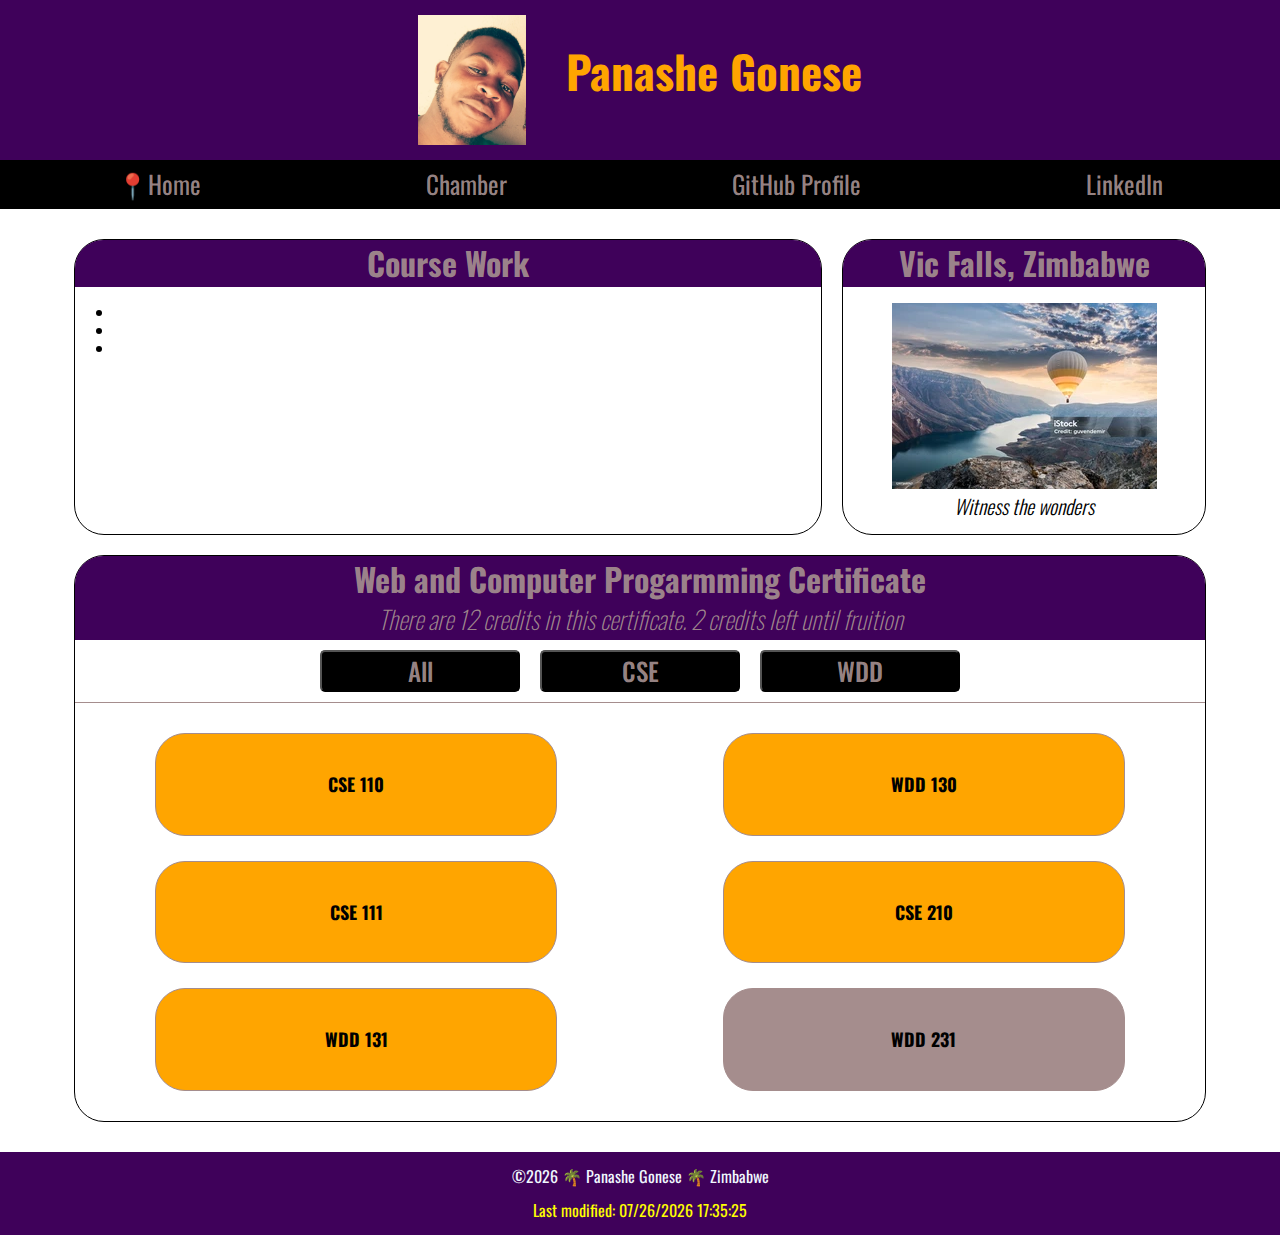
<file: index.html>
<!DOCTYPE html>
<html lang="en-US">
  <head>
    <meta charset="UTF-8">
    <meta name="viewport" content="width=device-width, initial-scale=1.0" />
    <title>WDD231 Home Page by Panashe Gonese</title>
    <meta
      name="description"
      content="WDD231 Web Frontend Course Home Page by Panashe Gonese"
    />
    <meta name="author" content="Panashe Gonese" />

    <!--  Essential META Tags -->
    <meta property="og:title" content="WDD231 Home Page" />
    <meta property="og:type" content="website" />
    <meta property="og:image" content="images/vicfalls-og.webp" />
    <meta property="og:url" content="https://purplecre.github.io/wdd231/" />
    <meta name="twitter:card" content="summary_large_image" />

    <!--  Non-Essential, But Recommended -->
    <meta
      property="og:description"
      content="Web Frontend course home page for Panashe Gonese"
    />
    <meta property="og:site_name" content="PurpleCre" />
    <meta
      name="twitter:image:alt"
      content="Arial view of victoria falls attractions"
    />

    <link rel="stylesheet" href="styles/normalize.css" />
    <link rel="stylesheet" href="styles/home.css" />
    <link rel="stylesheet" href="styles/home-mobile.css" />
    <link rel="preconnect" href="https://fonts.googleapis.com" />
    <link rel="preconnect" href="https://fonts.gstatic.com" crossorigin />
    <link
      href="https://fonts.googleapis.com/css2?family=Oswald:wght@200..700&display=swap"
      rel="stylesheet"
    />
    <script src="scripts/home.js" defer></script>
    <link rel="icon" href="favicon.ico" />
  </head>
  <body>
    <header>
      <div>
        <a href="#" id="menu"></a>
        <img
          src="images/profile.webp"
          alt="Profile picture for Panashe Gonese"
        />
        <h1>Panashe Gonese</h1>
      </div>
      <nav>
        <a class="active" href="index.html">Home</a>
        <a href="chamber/index.html">Chamber</a>
        <a href="#">GitHub Profile</a>
        <a href="https://www.linkedin.com/in/panasheGonese1">LinkedIn</a>
      </nav>
    </header>
    <main>
      <section>
        <h1>Course Work</h1>
        <ul>
          <li></li>
          <li></li>
          <li></li>
        </ul>
      </section>
      <section>
        <h1>Vic Falls, Zimbabwe</h1>
        <figure>
          <img
            src="images/vicfalls.webp"
            alt="Arial view of victoria falls attractions"
          />
          <figcaption>Witness the wonders</figcaption>
        </figure>
      </section>
      <section>
        <h1>
          Web and Computer Progarmming Certificate <br /><span id="cred"></span>
        </h1>
        <div id="nav">
          <button>All</button>
          <button>CSE</button>
          <button>WDD</button>
        </div>
        <div id="courses"></div>
      </section>
    </main>
    <footer>
      <p>&copy;<span id="currentyear"></span> 🌴 Panashe Gonese 🌴 Zimbabwe</p>
      <p id="lastmodified"></p>
    </footer>
  </body>
</html>
</file>
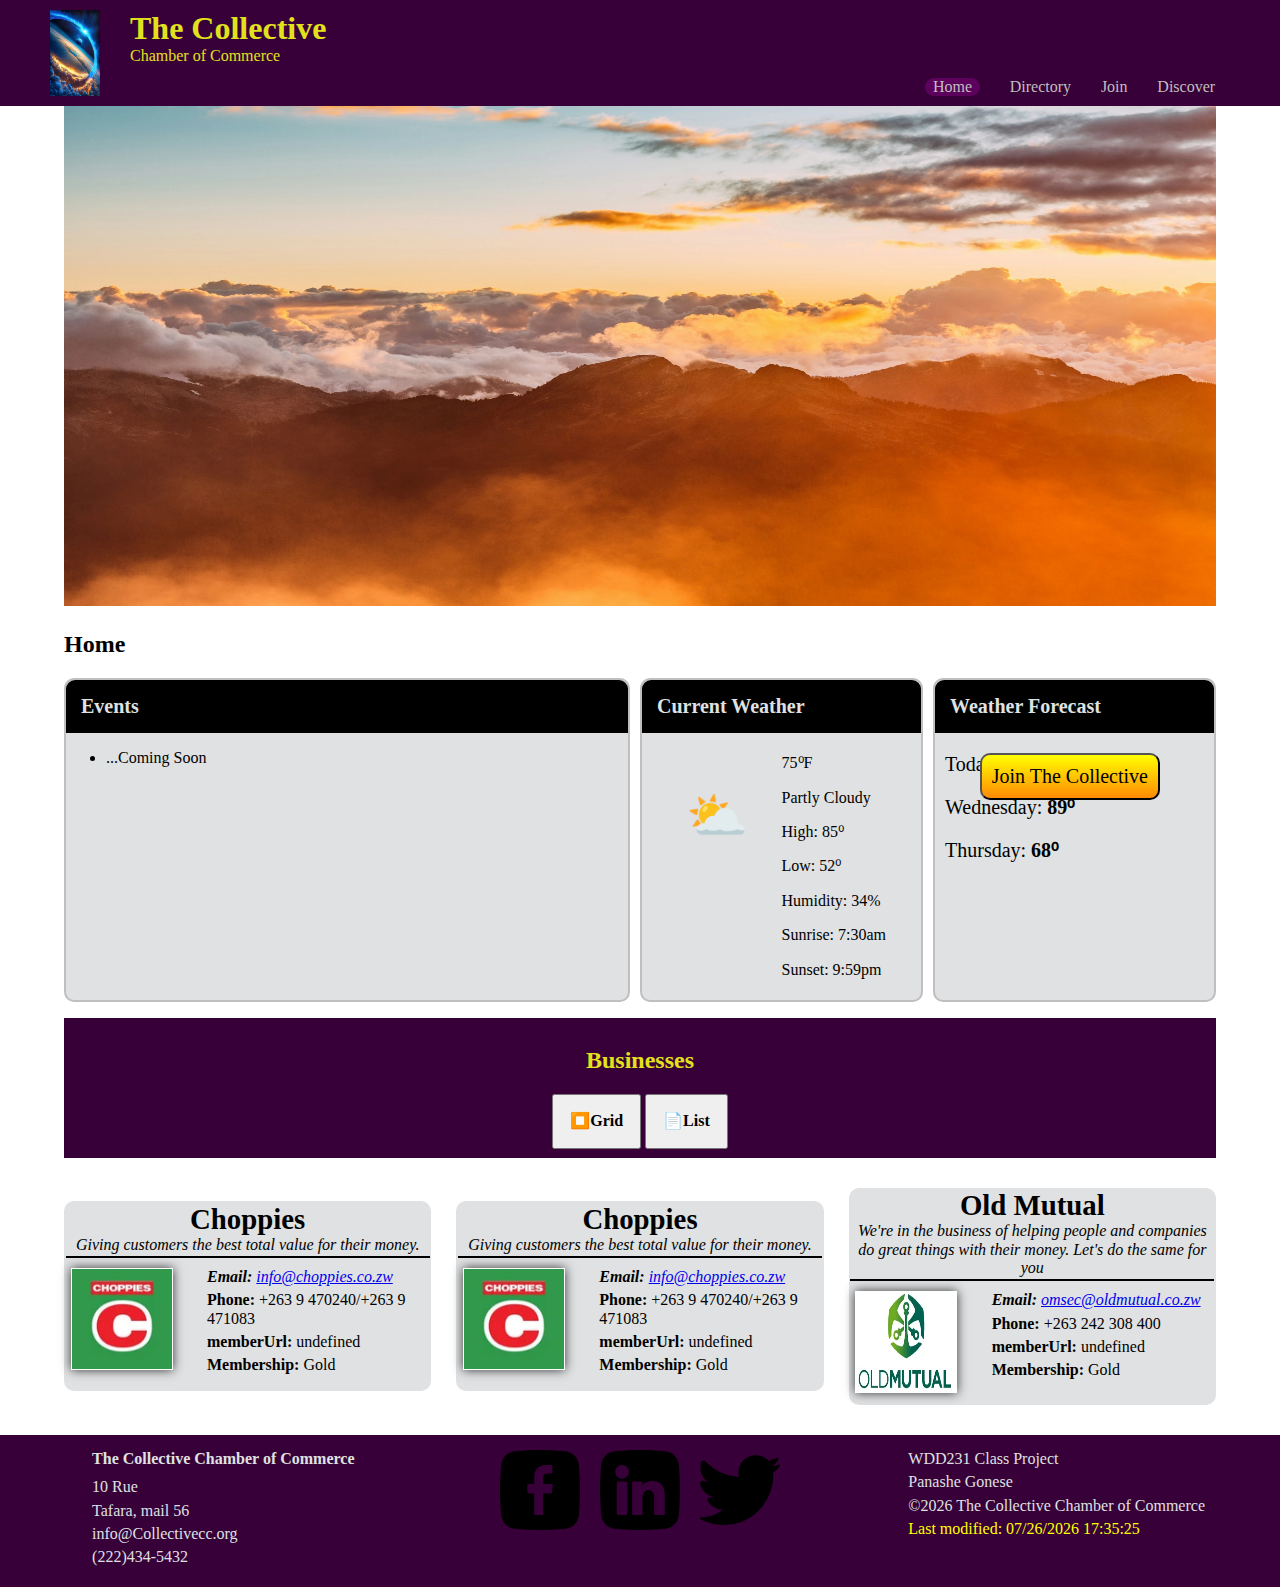
<file: chamber/index.html>
<!DOCTYPE html>
<html lang="en">
  <head>
    <meta charset="UTF-8">
    <meta name="viewport" content="width=device-width, initial-scale=1.0" />
    <title>The Collective Chammber of Commerce: Home Page</title>
    <meta
      name="description"
      content="Chamber Home Page by Panashe Gonese"
    />
    <meta name="author" content="Panashe Gonese" />

    <!--  Essential META Tags -->
    <meta property="og:title" content="Chamber Home Page" />
    <meta property="og:type" content="website" />
    <meta property="og:image" content="/images/hero.webp" />
    <meta
      property="og:url"
      content="https://purplecre.github.io/wdd231/chamber/index.html"
    />
    <!-- *** Call to Action *** -->
    <meta name="twitter:card" content="summary_large_image" />

    <!--  Non-Essential, But Recommended -->
    <meta
      property="og:description"
      content="The Collective Chammber of Commerce Home Page by Panashe Gonese"
    />
    <meta property="og:site_name" content="PurpleCre" />
    <meta
      name="twitter:image:alt"
      content="Arial view of victoria falls attractions"
    />

    <link rel="preconnect" href="https://fonts.googleapis.com" />
    <link rel="preconnect" href="https://fonts.gstatic.com" crossorigin />
    <link
      href="https://fonts.googleapis.com/css2?family=Oswald:wght@200..700&display=swap"
      rel="stylesheet"
    />
    <link rel="stylesheet" href="styles/normalize.css" />
    <link rel="stylesheet" href="styles/base.css" />
    <link rel="stylesheet" href="styles/home-mobile.css" />
    <script src="scripts/home.js" defer></script>
    <link rel="icon" href="images/favicon.ico" />
  </head>
  <body>
    <header>
      <section>
        <img src="images/her.jpeg" alt="images/vicfalls.webp" />
        <div>
          <h1>The Collective</h1>
          <p>Chamber of Commerce</p>
          <a href="#" id="menu"></a>
        </div>
      </section>
      <nav>
        <a href="#"  class="active">Home</a><a href="directory.html">Directory</a
        ><a href="join.html">Join</a><a href="discover.html">Discover</a>
        <!-- <a href="#">🌓</a> -->
      </nav>
    </header>
    <main>
      <section id="hero">
        <picture>
          <source media="(max-width: 500px)" srcset="images/hero.webp">
          <!-- <source media="(min-width: )" srcset=""> -->
          <img src="images/nhero.webp" alt="Hero image" />
        </picture>
        <a href="#"><button>Join The Collective</button></a>
      </section>
      <h2>Home</h2>
      <section id="info">
        <section>
          <h3>Events</h3>
          <div id="events">
            <ul><li>...Coming Soon</li></ul>
          </div>
        </section>
        <section>
          <h3>Current Weather</h3>
          <div id="weather">
            <p id="emo">⛅</p>
            <div id="stuff">
              <p id="temp">75⁰F</p>
              <p id="desc">Partly Cloudy</p>
              <p id="high">High: 85⁰</p>
              <p id="low">Low: 52⁰</p>
              <p id="humid">Humidity: 34%</p>
              <p id="rise">Sunrise: 7:30am</p>
              <p id="set">Sunset: 9:59pm</p>
            </div>
          </div>
        </section>
        <section>
          <h3>Weather Forecast</h3>
          <p id="day1">Today: <strong>90⁰F</strong></p>
          <p id="day2">Wednesday: <strong>89⁰</strong></p>
          <p id="day3">Thursday: <strong>68⁰</strong></p>
        </section>
      </section>
      <div class="menu">
        <h2>Businesses</h2>
        <button id="grid">⏹️Grid</button>
        <button id="list">📄List</button>
      </div>
      <section id="buss" class="grid"></section>
    </main>
    <footer>
      <section id="address">
        <p><strong>The Collective Chamber of Commerce</strong></p>
        <p>10 Rue</p>
        <p>Tafara, mail 56</p>
        <p>info@Collectivecc.org</p>
        <p>(222)434-5432</p>
      </section>
      <section id="social">
        <a href="https://www.facebook.com/"
          ><img
            src="images/facebook.png"
            alt="facebook Icon by Rakib Hassan Rahim"
        /></a>
        <a href="https://www.linkedin.com/in/panasheGonese1"
          ><img
            src="images/linkedin.png"
            alt="linkedin Icon by Rakib Hassan Rahim"
        /></a>
        <a href="https://x.com/?lang=en"
          ><img src="images/twitter.png" alt="twitter Icon by Freepik"
        /></a>
      </section>
      <section id="miei">
        <p>WDD231 Class Project</p>
        <p>Panashe Gonese</p>
        <p>&copy;<span id="year"></span> The Collective Chamber of Commerce</p>
        <p id="lastmodified"></p>
      </section>
    </footer>
  </body>
</html>
</file>
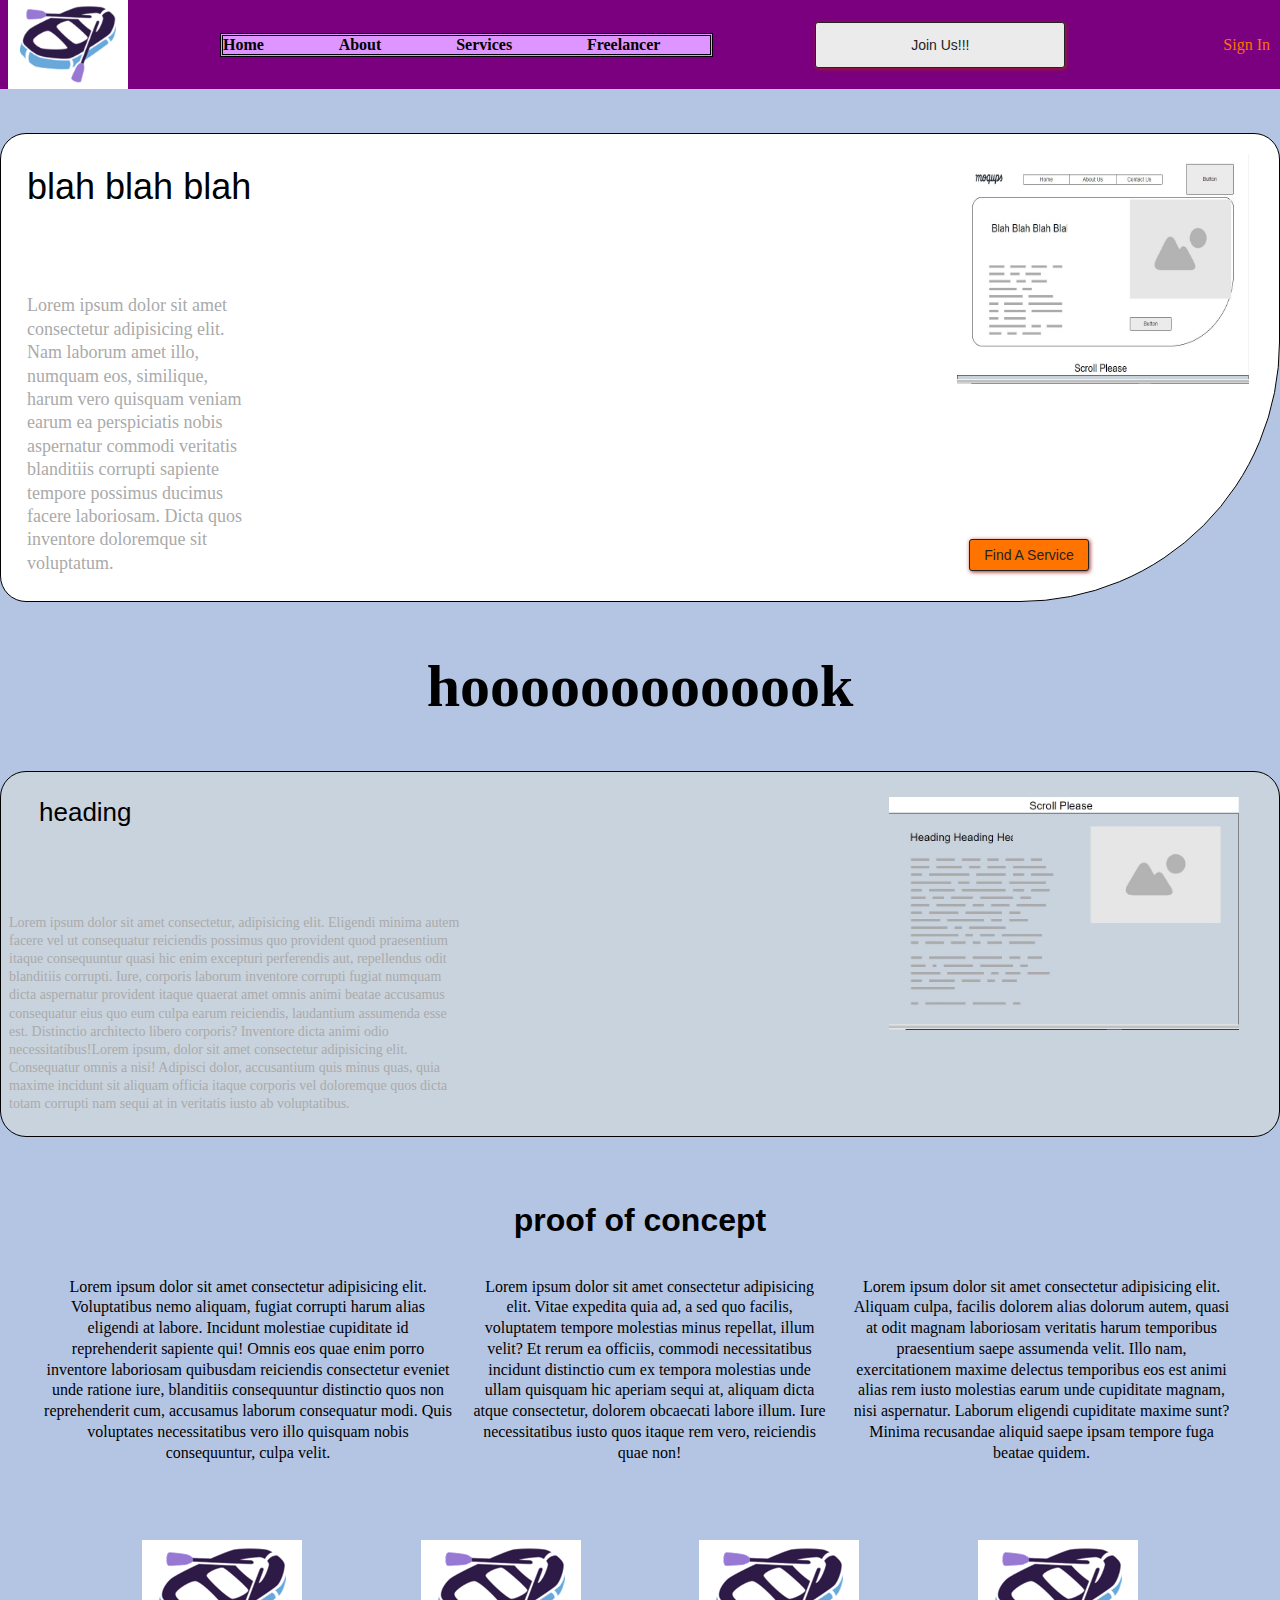
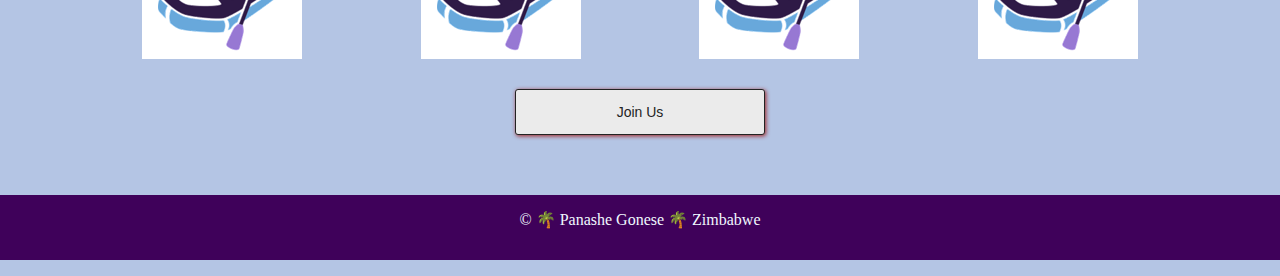
<file: freelance/index.html>
<!DOCTYPE html>
<html lang="en-US">
  <head>
    <meta charset="UTF-8" />
    <meta name="viewport" content="width=device-width, initial-scale=1.0" />
    <title>The Collective Home page</title>
    <meta
      name="description"
      content="Home page for The Collective - a freelance website"
    />
    <meta name="author" content="Panashe Gonese" />
    <link rel="stylesheet" href="styles/home.css" />
  </head>
  <body>
    <header>
      <img src="images/logo.png" alt="Rafting Site Logo" />
      <nav>
        <a href="index.html">Home</a>
        <a href="about.html">About</a>
        <a href="services.html">Services</a>
        <a href="freelancer.html">Freelancer</a>
      </nav>
      <a id="join" href="sign-up.html"><button>Join Us!!!</button></a>
      <a href="sign-in.html">Sign In</a>
    </header>
    <main>
      <div id="hero">
        <h1>blah blah blah</h1>
        <p>
          Lorem ipsum dolor sit amet consectetur adipisicing elit. Nam laborum
          amet illo, numquam eos, similique, harum vero quisquam veniam earum ea
          perspiciatis nobis aspernatur commodi veritatis blanditiis corrupti
          sapiente tempore possimus ducimus facere laboriosam. Dicta quos
          inventore doloremque sit voluptatum.
        </p>
        <img src="images/m1.jpg" alt="placeholder hero image" />
        <a href="services.html"><button>Find A Service</button></a>
      </div>
      <div id="hook">
        <h2>hooooooooooook</h2>
      </div>
      <div id="sell">
        <h1>heading</h1>
        <p>
          Lorem ipsum dolor sit amet consectetur, adipisicing elit. Eligendi
          minima autem facere vel ut consequatur reiciendis possimus quo
          provident quod praesentium itaque consequuntur quasi hic enim
          excepturi perferendis aut, repellendus odit blanditiis corrupti. Iure,
          corporis laborum inventore corrupti fugiat numquam dicta aspernatur
          provident itaque quaerat amet omnis animi beatae accusamus consequatur
          eius quo eum culpa earum reiciendis, laudantium assumenda esse est.
          Distinctio architecto libero corporis? Inventore dicta animi odio
          necessitatibus!Lorem ipsum, dolor sit amet consectetur adipisicing
          elit. Consequatur omnis a nisi! Adipisci dolor, accusantium quis minus
          quas, quia maxime incidunt sit aliquam officia itaque corporis vel
          doloremque quos dicta totam corrupti nam sequi at in veritatis iusto
          ab voluptatibus.
        </p>
        <img src="images/m2.jpg" alt="placeholder image" />
      </div>
      <div id="prove">
        <h1>proof of concept</h1>
        <div>
          <p>
            Lorem ipsum dolor sit amet consectetur adipisicing elit.
            Voluptatibus nemo aliquam, fugiat corrupti harum alias eligendi at
            labore. Incidunt molestiae cupiditate id reprehenderit sapiente qui!
            Omnis eos quae enim porro inventore laboriosam quibusdam reiciendis
            consectetur eveniet unde ratione iure, blanditiis consequuntur
            distinctio quos non reprehenderit cum, accusamus laborum consequatur
            modi. Quis voluptates necessitatibus vero illo quisquam nobis
            consequuntur, culpa velit.
          </p>
          <p>
            Lorem ipsum dolor sit amet consectetur adipisicing elit. Vitae
            expedita quia ad, a sed quo facilis, voluptatem tempore molestias
            minus repellat, illum velit? Et rerum ea officiis, commodi
            necessitatibus incidunt distinctio cum ex tempora molestias unde
            ullam quisquam hic aperiam sequi at, aliquam dicta atque
            consectetur, dolorem obcaecati labore illum. Iure necessitatibus
            iusto quos itaque rem vero, reiciendis quae non!
          </p>
          <p>
            Lorem ipsum dolor sit amet consectetur adipisicing elit. Aliquam
            culpa, facilis dolorem alias dolorum autem, quasi at odit magnam
            laboriosam veritatis harum temporibus praesentium saepe assumenda
            velit. Illo nam, exercitationem maxime delectus temporibus eos est
            animi alias rem iusto molestias earum unde cupiditate magnam, nisi
            aspernatur. Laborum eligendi cupiditate maxime sunt? Minima
            recusandae aliquid saepe ipsam tempore fuga beatae quidem.
          </p>
        </div>
        <div>
          <img src="images/logo.png" alt="img placeholder" />
          <img src="images/logo.png" alt="img placeholder" />
          <img src="images/logo.png" alt="img placeholder" />
          <img src="images/logo.png" alt="img placeholder" />
        </div>
        <a href="sign-up.html"><button>Join Us</button></a>
      </div>
    </main>
    <footer>
      <p>&copy;<span id="currentyear"></span> 🌴 Panashe Gonese 🌴 Zimbabwe</p>
      <p id="lastmodified"></p>
    </footer>
  </body>
</html>
</file>
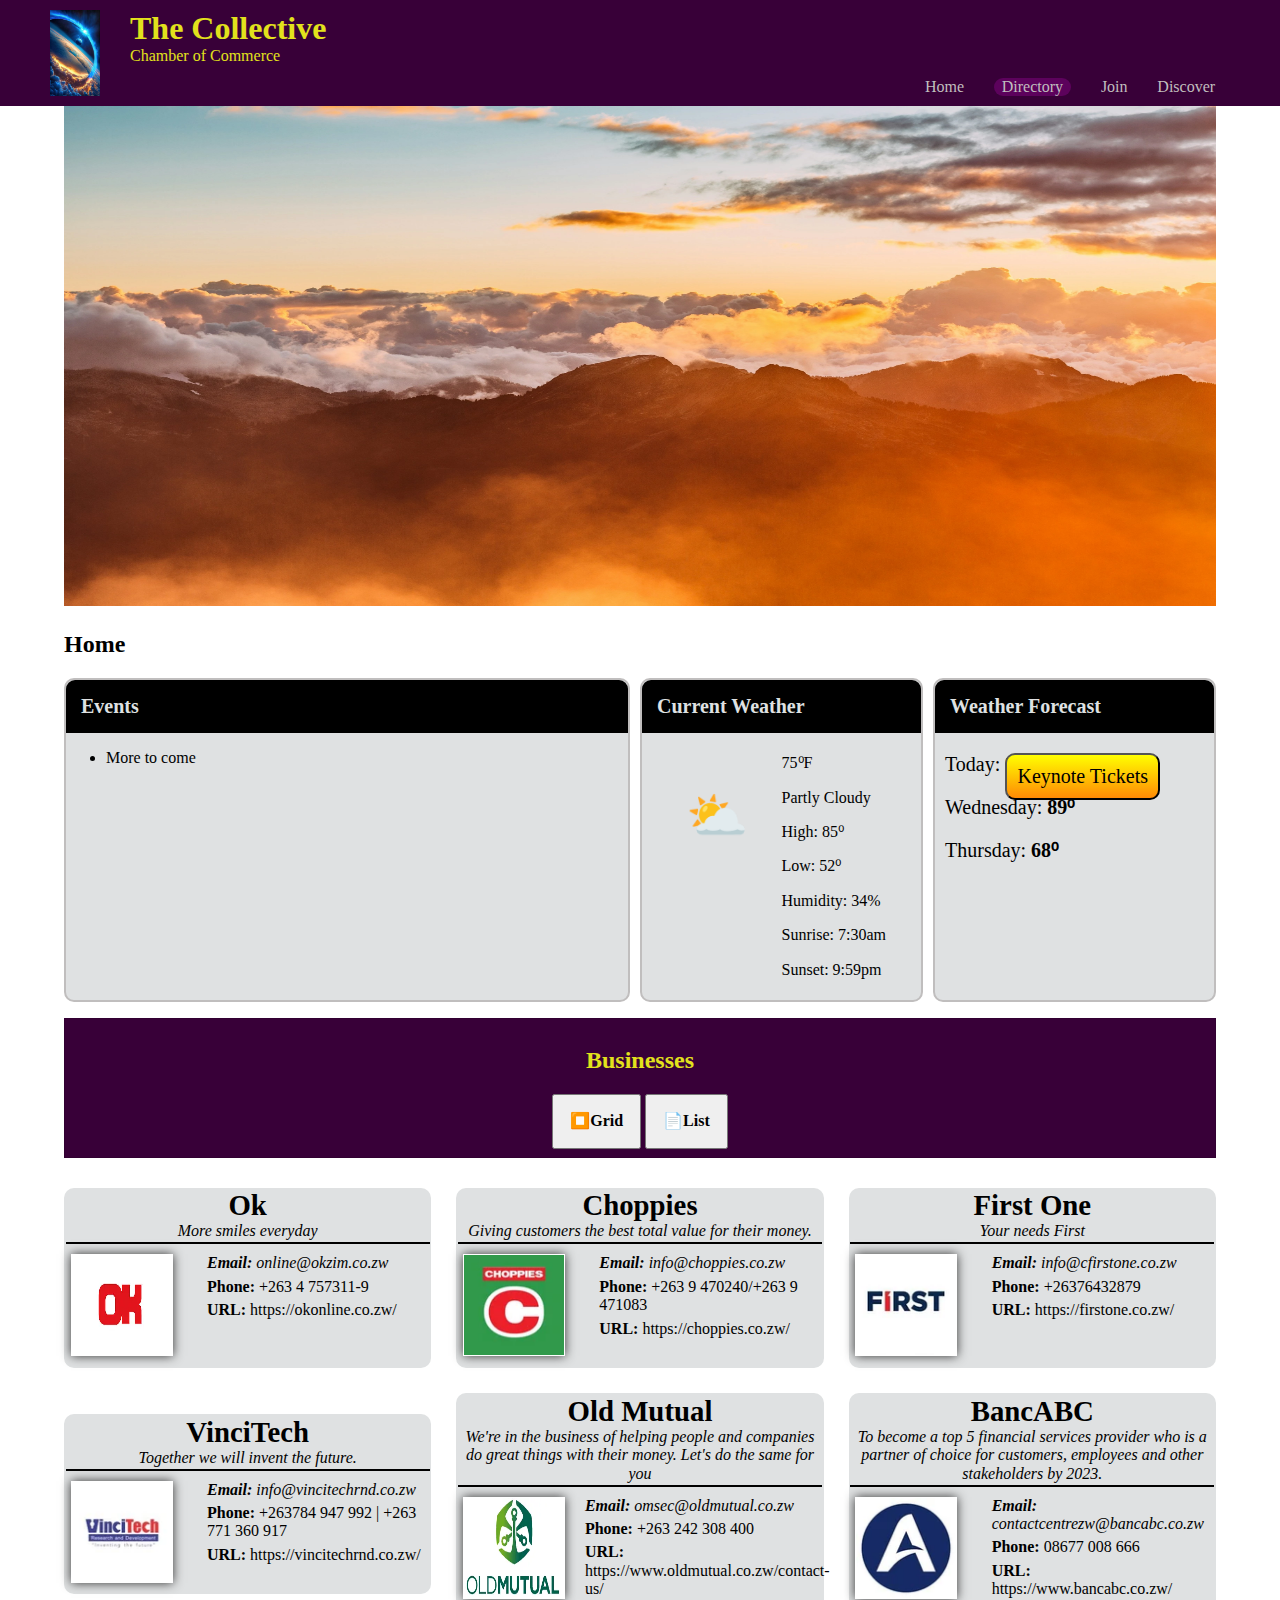
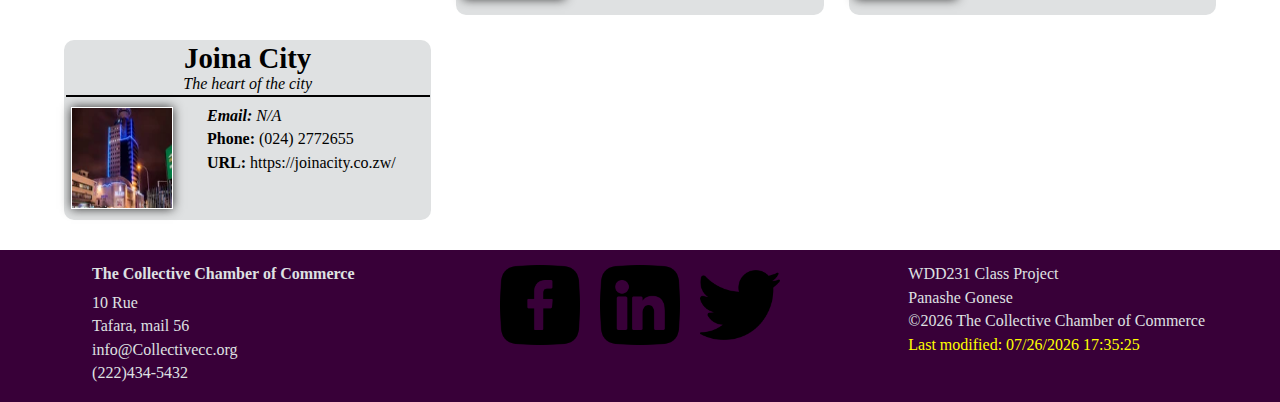
<file: chamber/directory.html>
<!DOCTYPE html>
<html lang="en">
  <head>
    <meta charset="UTF-8">
    <meta name="viewport" content="width=device-width, initial-scale=1.0" />
    <title>The Collective Chammber of Commerce: Directory Page</title>
    <meta
      name="description"
      content="Chamber Directory Page by Panashe Gonese"
    />
    <meta name="author" content="Panashe Gonese" />

    <!--  Essential META Tags -->
    <meta property="og:title" content="Chamber Directory Page" />
    <meta property="og:type" content="website" />
    <meta property="og:image" content="https://github.com/PurpleCre/wdd231/blob/main/chamber/images/hero.webp" />
    <meta
      property="og:url"
      content="https://purplecre.github.io/wdd231/chamber/directory.html"
    />
    <!-- *** Call to Action *** -->
    <meta name="twitter:card" content="summary_large_image" />

    <!--  Non-Essential, But Recommended -->
    <meta
      property="og:description"
      content="The Collective Chammber of Commerce Directory Page by Panashe Gonese"
    />
    <meta property="og:site_name" content="PurpleCre" />
    <meta
      name="twitter:image:alt"
      content="Arial view of victoria falls attractions"
    />

    <link rel="preconnect" href="https://fonts.googleapis.com" />
    <link rel="preconnect" href="https://fonts.gstatic.com" crossorigin />
    <link
      href="https://fonts.googleapis.com/css2?family=Oswald:wght@200..700&display=swap"
      rel="stylesheet"
    />
    <link rel="stylesheet" href="styles/normalize.css" />
    <link rel="stylesheet" href="styles/directory.css" />
    <link rel="stylesheet" href="styles/directory-mobile.css" />
    <script src="scripts/directory.js" defer></script>
    <link rel="icon" href="images/favicon.ico" />
  </head>
  <body>
    <header>
      <section>
        <img src="images/her.jpeg" alt="images/vicfalls.webp" />
        <div>
          <h1>The Collective</h1>
          <p>Chamber of Commerce</p>
          <a href="#" id="menu"></a>
        </div>
      </section>
      <nav>
        <a href="index.html">Home</a><a href="directory.html" class="active">Directory</a
        ><a href="join.html">Join</a><a href="discover.html">Discover</a>
        <!-- <a href="#">🌓</a> -->
      </nav>
    </header>
    <main>
      <section id="hero">
        <picture>
          <source media="(max-width: 500px)" srcset="images/hero.webp" />
          <!-- <source media="(min-width: )" srcset=""> -->
          <img src="images/nhero.webp" alt="Hero image" />
        </picture>
        <button>Keynote Tickets</button>
      </section>
      <h2>Home</h2>
      <section id="info">
        <section>
          <h3>Events</h3>
          <div id="events">
            <ul>
              <li>More to come</li>
            </ul>
          </div>
        </section>
        <section>
          <h3>Current Weather</h3>
          <div id="weather">
            <p id="emo">⛅</p>
            <div id="stuff">
              <p>75⁰F</p>
              <p>Partly Cloudy</p>
              <p>High: 85⁰</p>
              <p>Low: 52⁰</p>
              <p>Humidity: 34%</p>
              <p>Sunrise: 7:30am</p>
              <p>Sunset: 9:59pm</p>
            </div>
          </div>
        </section>
        <section>
          <h3>Weather Forecast</h3>
          <p>Today: <strong>90⁰F</strong></p>
          <p>Wednesday: <strong>89⁰</strong></p>
          <p>Thursday: <strong>68⁰</strong></p>
        </section>
      </section>
      <div class="menu">
        <h2>Businesses</h2>
        <button id="grid">⏹️Grid</button>
        <button id="list">📄List</button>
      </div>
      <section id="buss" class="grid"></section>
    </main>
    <footer>
      <section id="address">
        <p><strong>The Collective Chamber of Commerce</strong></p>
        <p>10 Rue</p>
        <p>Tafara, mail 56</p>
        <p>info@Collectivecc.org</p>
        <p>(222)434-5432</p>
      </section>
      <section id="social">
        <a href="https://www.facebook.com/"
          ><img
            src="images/facebook.png"
            alt="facebook Icon by Rakib Hassan Rahim"
        /></a>
        <a href="https://www.linkedin.com/in/panasheGonese1"
          ><img
            src="images/linkedin.png"
            alt="linkedin Icon by Rakib Hassan Rahim"
        /></a>
        <a href="https://x.com/?lang=en"
          ><img src="images/twitter.png" alt="twitter Icon by Freepik"
        /></a>
      </section>
      <section id="miei">
        <p>WDD231 Class Project</p>
        <p>Panashe Gonese</p>
        <p>&copy;<span id="year"></span> The Collective Chamber of Commerce</p>
        <p id="lastmodified"></p>
      </section>
    </footer>
  </body>
</html>
</file>
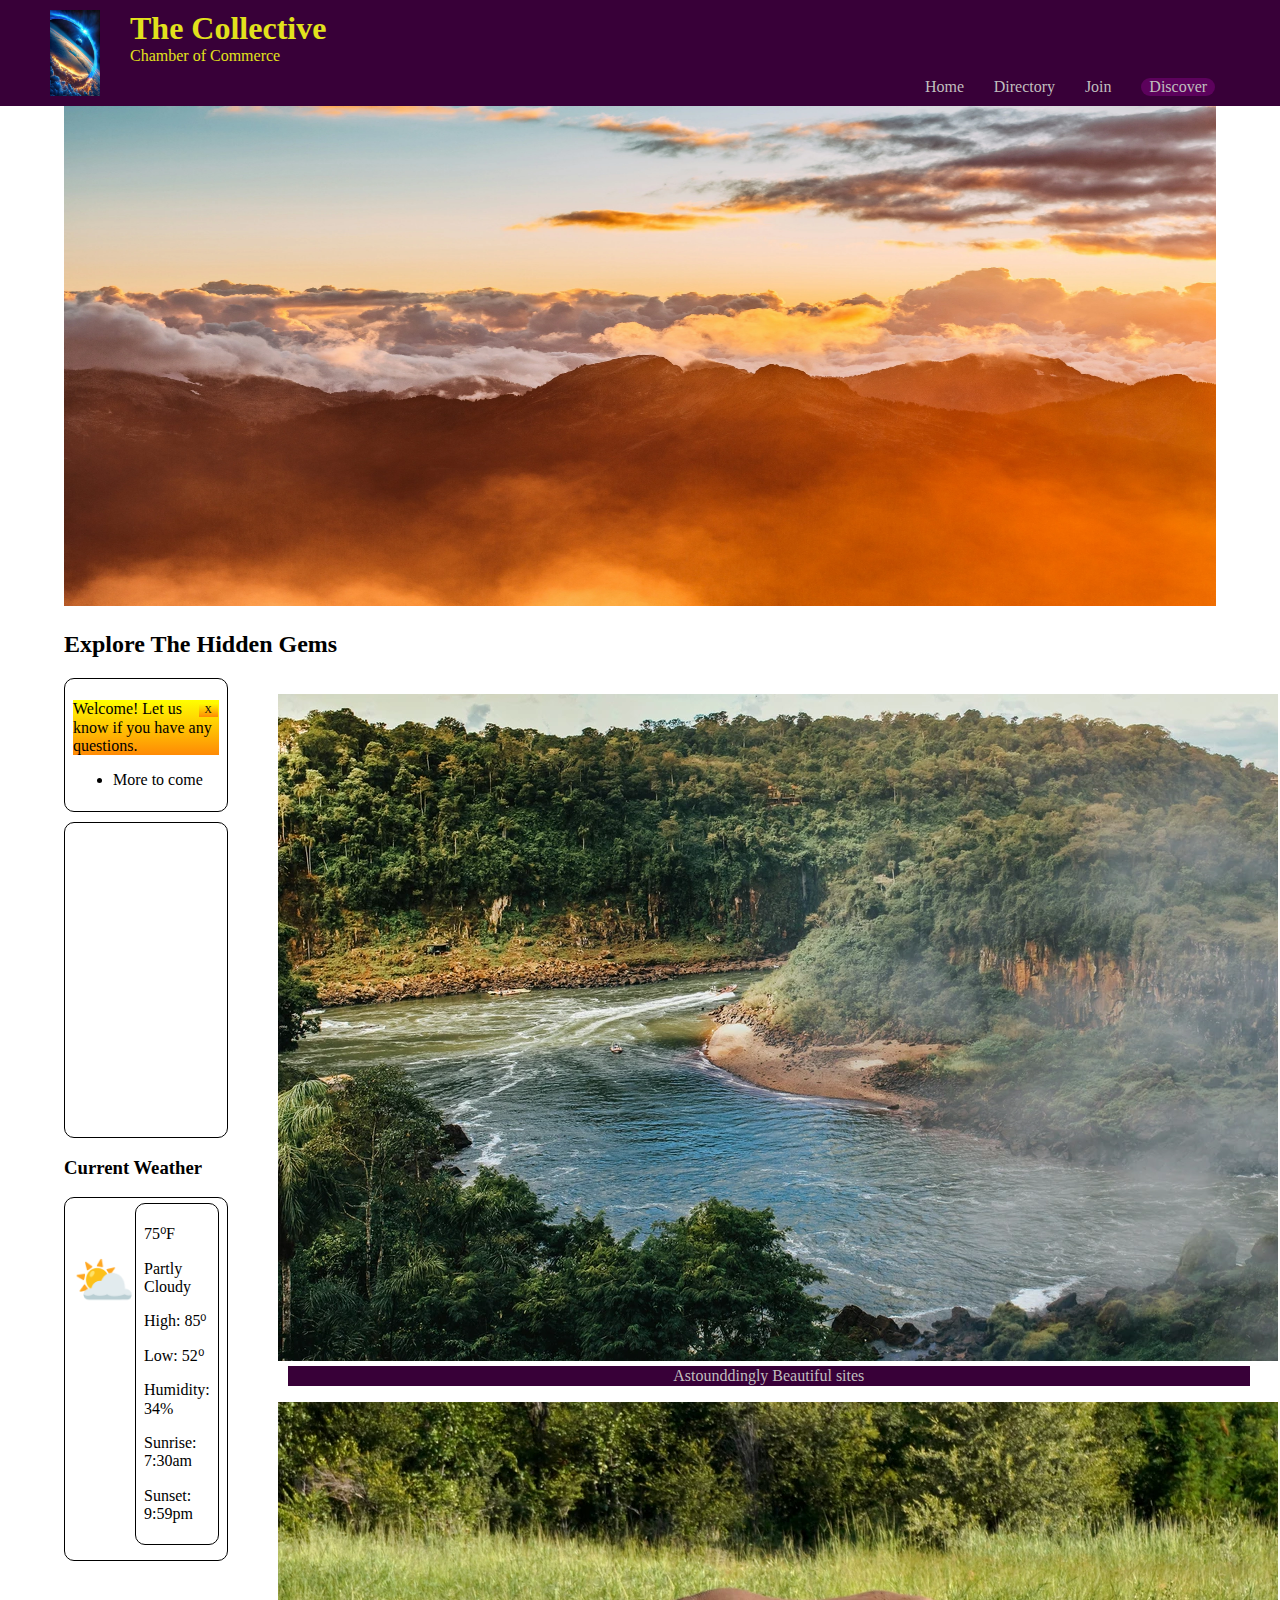
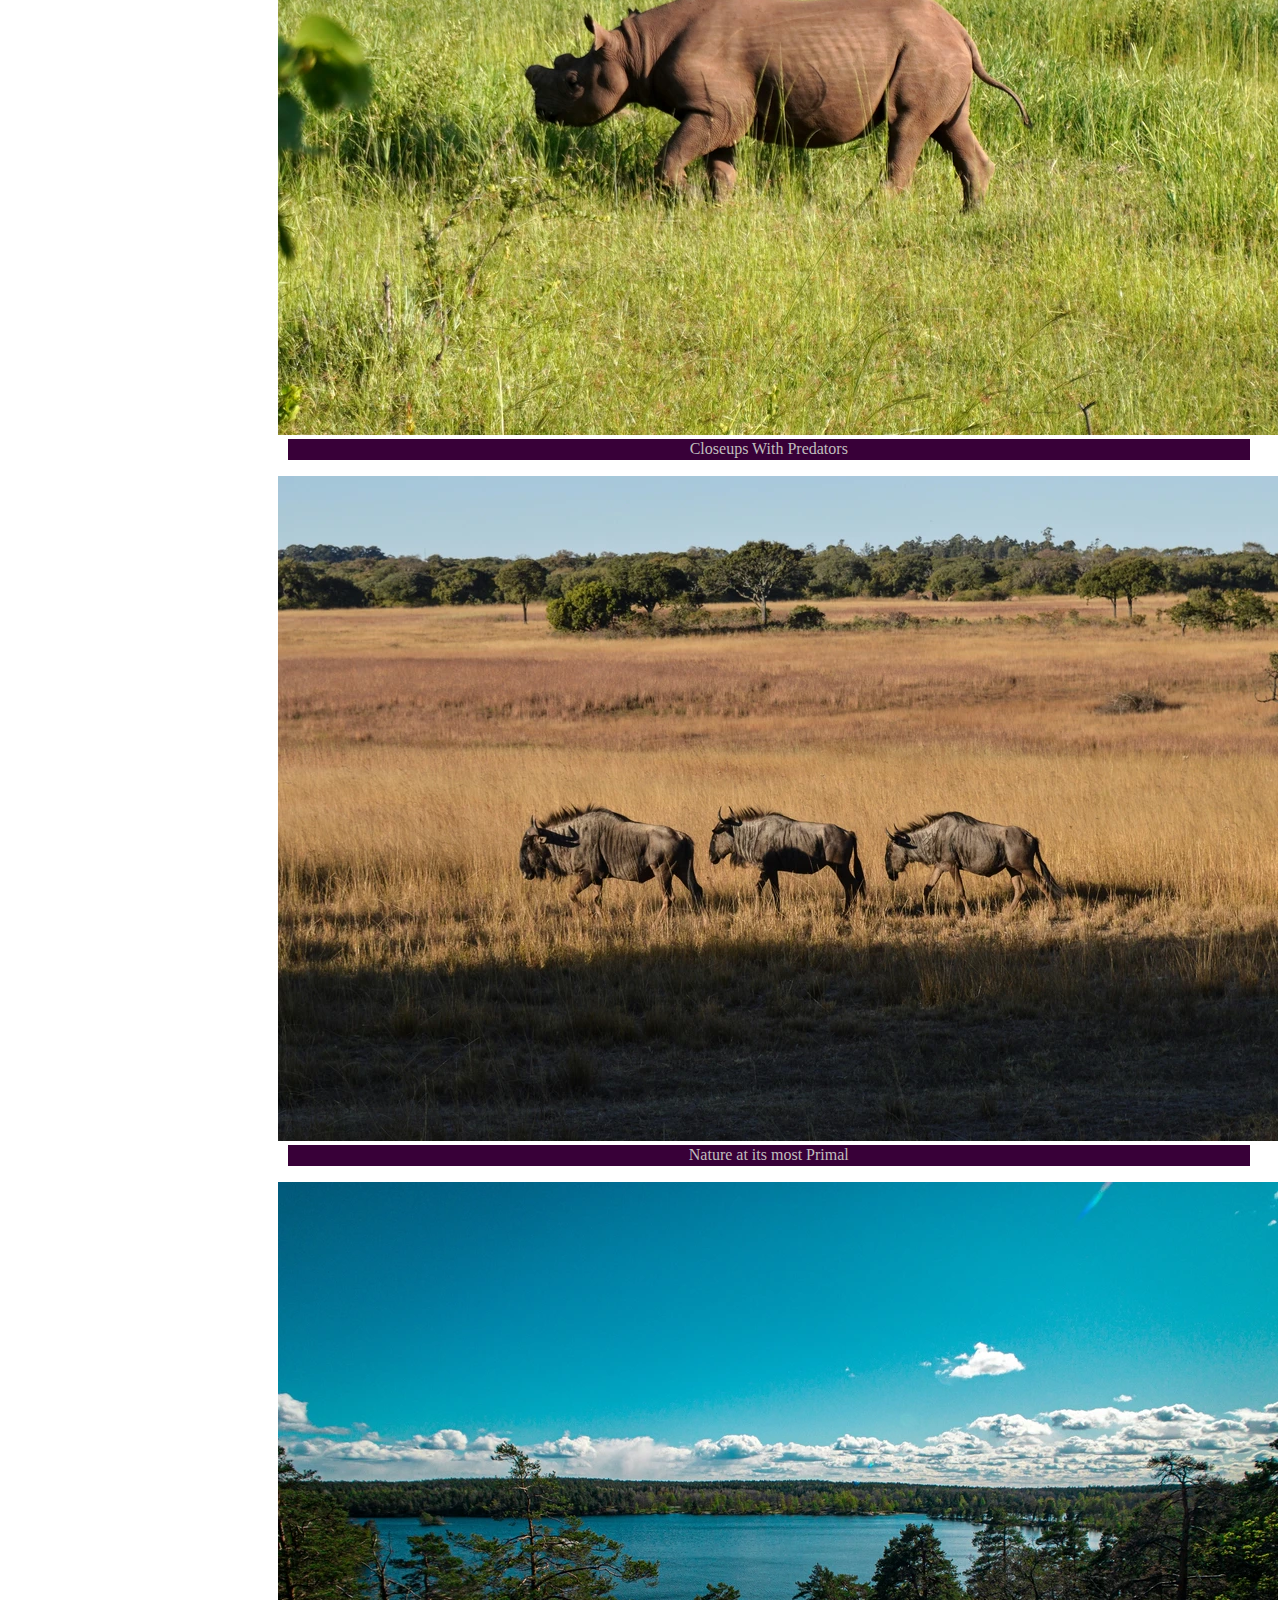
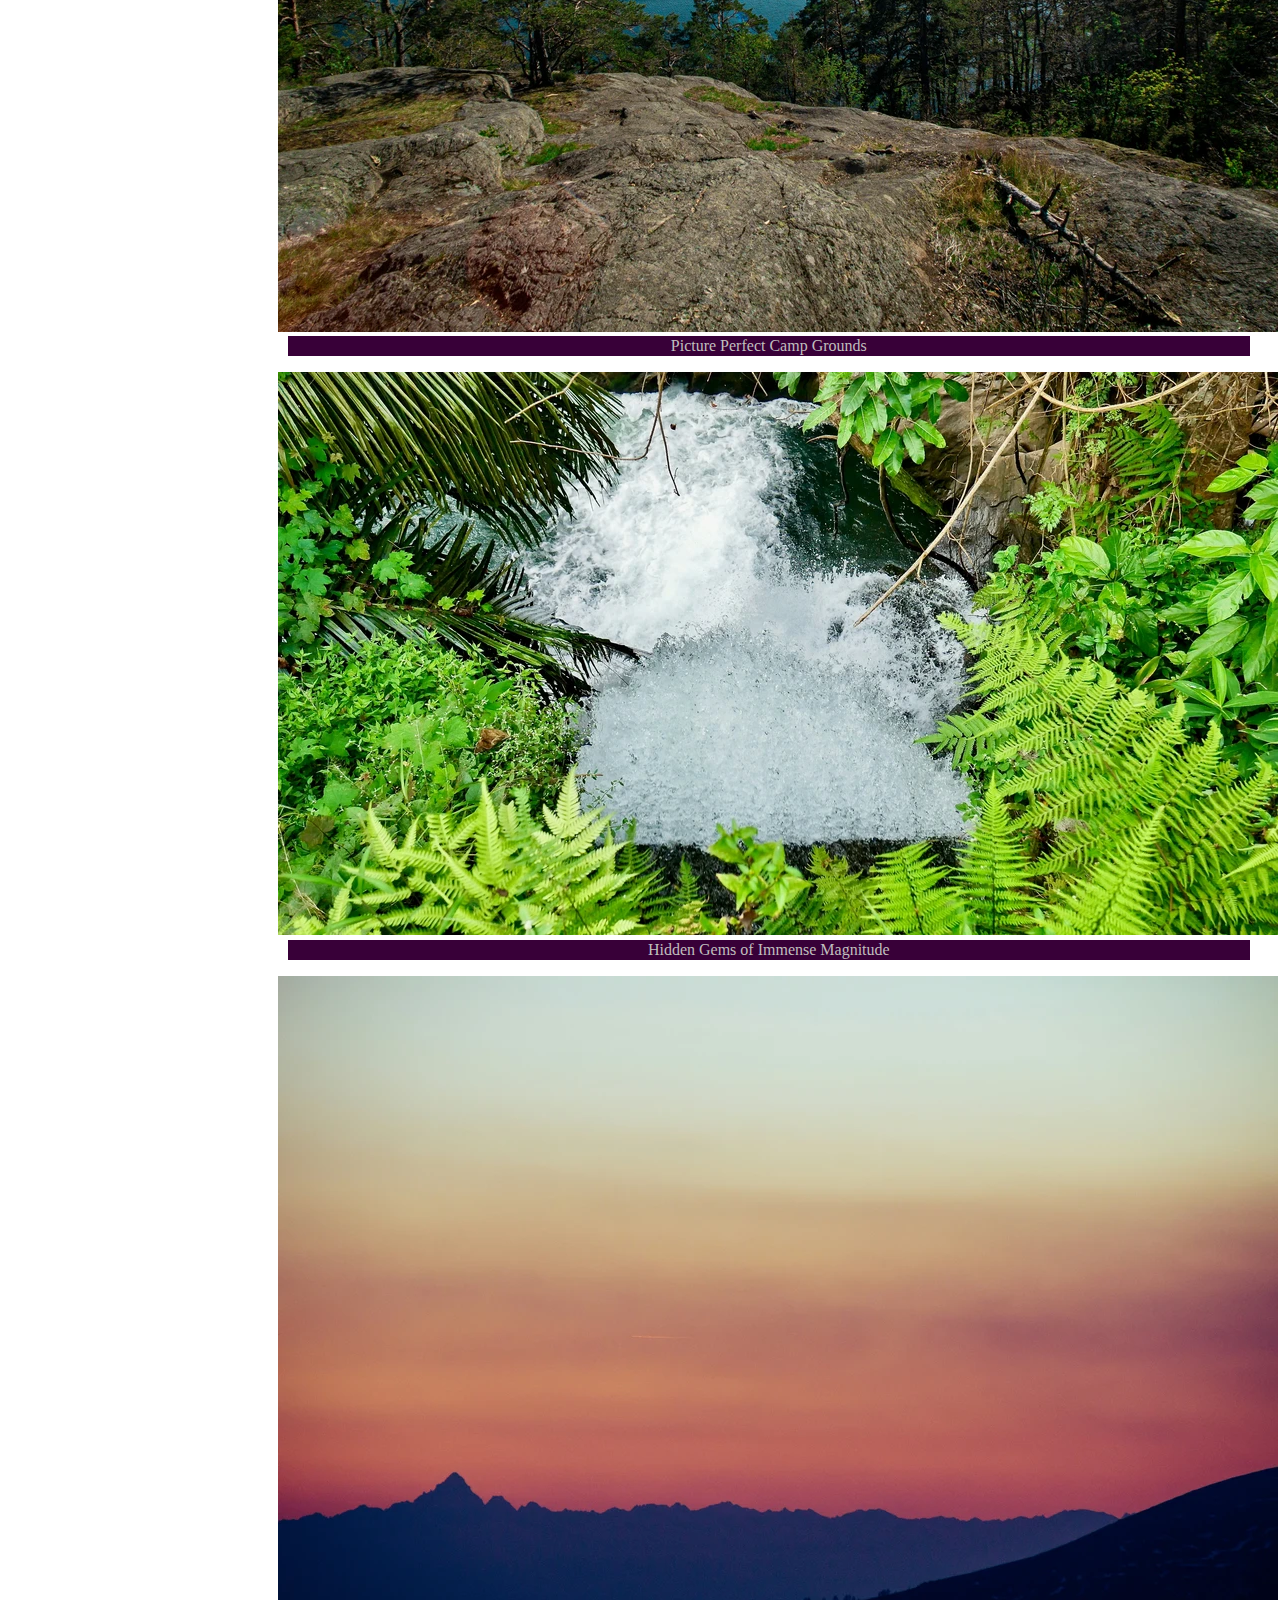
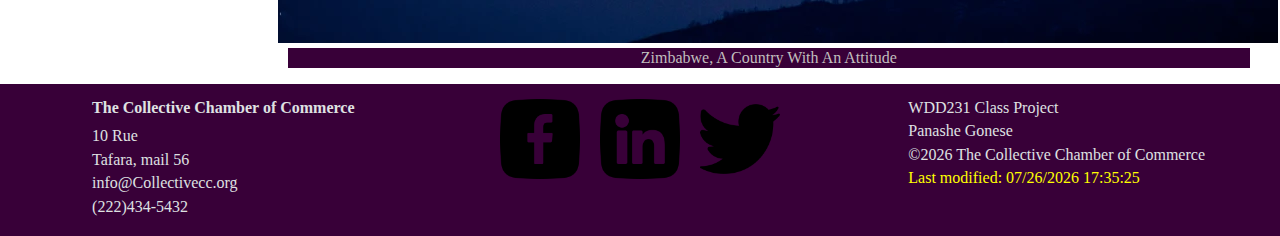
<file: chamber/discover.html>
<!DOCTYPE html>
<html lang="en">
  <head>
    <meta charset="UTF-8">
    <meta name="viewport" content="width=device-width, initial-scale=1.0" />
    <title>The Collective Chammber of Commerce: Discover Page</title>
    <meta
      name="description"
      content="Chamber Discover Page by Panashe Gonese"
    />
    <meta name="author" content="Panashe Gonese" />

    <!--  Essential META Tags -->
    <meta property="og:title" content="Chamber Discover Page" />
    <meta property="og:type" content="website" />
    <meta property="og:image" content="https://github.com/PurpleCre/wdd231/blob/main/chamber/images/hero.webp" />
    <meta
      property="og:url"
      content="https://purplecre.github.io/wdd231/chamber/Discover.html"
    />
    <!-- *** Call to Action *** -->
    <meta name="twitter:card" content="summary_large_image" />

    <!--  Non-Essential, But Recommended -->
    <meta
      property="og:description"
      content="The Collective Chammber of Commerce Discover Page by Panashe Gonese"
    />
    <meta property="og:site_name" content="PurpleCre" />
    <meta
      name="twitter:image:alt"
      content="Arial view of victoria falls attractions"
    />

    <link rel="preconnect" href="https://fonts.googleapis.com" />
    <link rel="preconnect" href="https://fonts.gstatic.com" crossorigin />
    <link
      href="https://fonts.googleapis.com/css2?family=Oswald:wght@200..700&display=swap"
      rel="stylesheet"
    />
    <link rel="stylesheet" href="styles/normalize.css" />
    <link rel="stylesheet" href="styles/directory.css" />
    <link rel="stylesheet" href="styles/directory-mobile.css" />
    <script src="scripts/discover.js" defer></script>
    <link rel="icon" href="images/favicon.ico" />
  </head>
  <body>
    <header>
      <section>
        <img src="images/her.jpeg" alt="images/vicfalls.webp" />
        <div>
          <h1>The Collective</h1>
          <p>Chamber of Commerce</p>
          <a href="#" id="menu"></a>
        </div>
      </section>
      <nav>
        <a href="index.html">Home</a><a href="directory.html">Directory</a
        ><a href="join.html">Join</a><a href="discover.html" class="active">Discover</a>
        <!-- <a href="#">🌓</a> -->
      </nav>
    </header>
    <main>
      <section id="hero">
        <picture>
          <source media="(max-width: 500px)" srcset="images/hero.webp" />
          <!-- <source media="(min-width: )" srcset=""> -->
          <img src="images/nhero.webp" alt="Hero image" />
        </picture>
      </section>
      <h2>Explore The Hidden Gems</h2>
      <section id="discover">
        <section id="sidebar">
          <div>
            <p id="welcome">bgfdfghj</p>
            <button id="close">X</button>
            <ul>
              <li>More to come</li>
            </ul>
          </div>
          <div>
            <iframe title="map"
              src="https://calendar.google.com/calendar/embed?src=en.zw%23holiday%40group.v.calendar.google.com&ctz=Africa%2FMaputo"
              frameborder="0"
              scrolling="no"
            ></iframe>
          </div>
          <h3>Current Weather</h3>
          <div id="weather">
            <p id="emo">⛅</p>
            <div id="stuff">
              <p>75⁰F</p>
              <p>Partly Cloudy</p>
              <p>High: 85⁰</p>
              <p>Low: 52⁰</p>
              <p>Humidity: 34%</p>
              <p>Sunrise: 7:30am</p>
              <p>Sunset: 9:59pm</p>
            </div>
          </div>
        </section>
        <section id="images">
          <figure>
            <img src="images/show1.webp" alt="A river with an Attitude" loading="lazy">
            <figcaption>Astounddingly Beautiful sites</figcaption>
          </figure>
          <figure>
            <img src="images/show2.webp" alt="A rhino chilling" loading="lazy">
            <figcaption>Closeups With Predators</figcaption>
          </figure>
          <figure>
            <img src="images/show3.webp" alt="A herd of Wilda beasts" loading="lazy">
            <figcaption>Nature at its most Primal</figcaption>
          </figure>
          <figure>
            <img src="images/show4.webp" alt="A view over a smooth flowing river" loading="lazy">
            <figcaption>Picture Perfect Camp Grounds</figcaption>
          </figure>
          <figure>
            <img src="images/show5.webp" alt="waterfall seen through vibrant foliage" loading="lazy">
            <figcaption>Hidden Gems of Immense Magnitude</figcaption>
          </figure>
          <figure>
            <img src="images/show6.webp" alt="golden sunset" loading="lazy">
            <figcaption>Zimbabwe, A Country With An Attitude</figcaption>
          </figure>
        </section>
      </section>
    </main>
    <footer>
      <section id="address">
        <p><strong>The Collective Chamber of Commerce</strong></p>
        <p>10 Rue</p>
        <p>Tafara, mail 56</p>
        <p>info@Collectivecc.org</p>
        <p>(222)434-5432</p>
      </section>
      <section id="social">
        <a href="https://www.facebook.com/"
          ><img
            src="images/facebook.png"
            alt="facebook Icon by Rakib Hassan Rahim"
        /></a>
        <a href="https://www.linkedin.com/in/panasheGonese1"
          ><img
            src="images/linkedin.png"
            alt="linkedin Icon by Rakib Hassan Rahim"
        /></a>
        <a href="https://x.com/?lang=en"
          ><img src="images/twitter.png" alt="twitter Icon by Freepik"
        /></a>
      </section>
      <section id="miei">
        <p>WDD231 Class Project</p>
        <p>Panashe Gonese</p>
        <p>&copy;<span id="year"></span> The Collective Chamber of Commerce</p>
        <p id="lastmodified"></p>
      </section>
    </footer>
  </body>
</html>
</file>
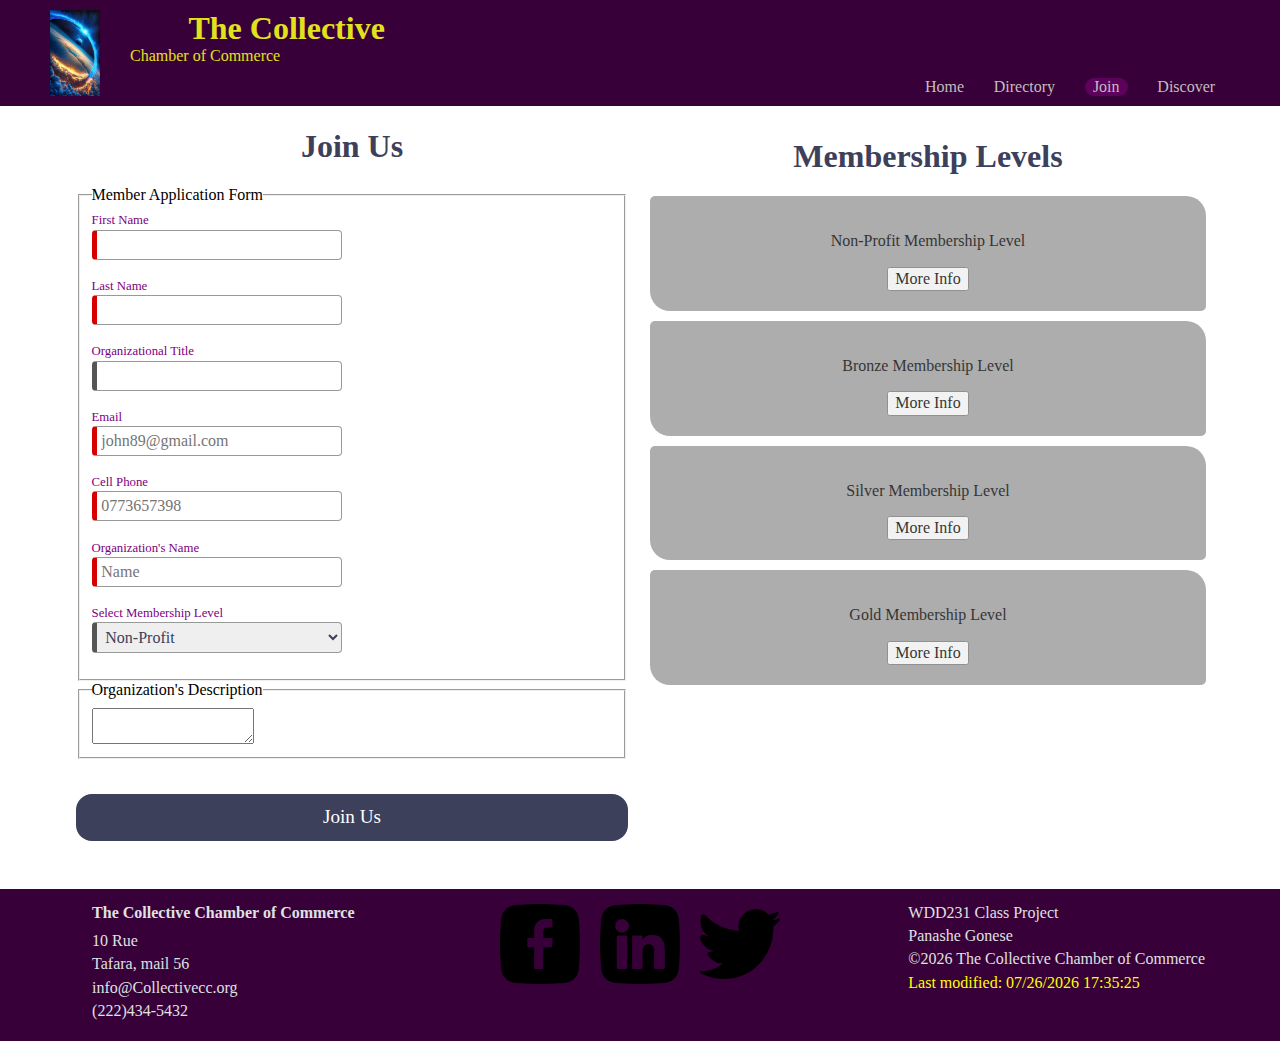
<file: chamber/join.html>
<!DOCTYPE html>
<html lang="en">
  <head>
    <meta charset="UTF-8">
    <meta name="viewport" content="width=device-width, initial-scale=1.0" />
    <title>The Collective Chammber of Commerce: Join Page</title>
    <meta
      name="description"
      content="Chamber Join Page by Panashe Gonese"
    />
    <meta name="author" content="Panashe Gonese" />

    <!--  Essential META Tags -->
    <meta property="og:title" content="Chamber Join Page" />
    <meta property="og:type" content="website" />
    <meta property="og:image" content="https://github.com/PurpleCre/wdd231/blob/main/chamber/images/hero.webp" />
    <meta
      property="og:url"
      content="https://purplecre.github.io/wdd231/chamber/index.html"
    />
    <!-- *** Call to Action *** -->
    <meta name="twitter:card" content="summary_large_image" />

    <!--  Non-Essential, But Recommended -->
    <meta
      property="og:description"
      content="The Collective Chammber of Commerce Join Page by Panashe Gonese"
    />
    <meta property="og:site_name" content="PurpleCre" />
    <meta
      name="twitter:image:alt"
      content="Arial view of victoria falls attractions"
    />

    <link rel="preconnect" href="https://fonts.googleapis.com" />
    <link rel="preconnect" href="https://fonts.gstatic.com" crossorigin />
    <link
      href="https://fonts.googleapis.com/css2?family=Oswald:wght@200..700&display=swap"
      rel="stylesheet"
    />
    <link rel="stylesheet" href="styles/normalize.css" />
    <link rel="stylesheet" href="styles/base.css" />
    <link rel="stylesheet" href="styles/join.css" />
    <link rel="stylesheet" href="styles/join-mobile.css" />
    <link rel="icon" href="images/favicon.ico" />
  </head>
  <body>
    <header>
      <section>
        <img src="images/her.jpeg" alt="images/vicfalls.webp" />
        <div>
          <h1>The Collective</h1>
          <p>Chamber of Commerce</p>
          <a href="#" id="menu">≡</a>
        </div>
      </section>
      <nav>
        <a href="index.html">Home</a><a href="directory.html">Directory</a
        ><a href="join.html" class="active">Join</a><a href="discover.html">Discover</a>
        <!-- <a href="#">🌓</a> -->
      </nav>
    </header>
    <main>
      <section>
        <h1>Join Us</h1>
  
        <form method="GET" action="thanks.html" class="designOne">
          <fieldset>
            <legend>Member Application Form</legend>
            <label>First Name <input type="text" name="first" required autocomplete="given-name" title="Your First Name"></label>
            <label>Last Name <input type="text" name="last" required autocomplete="family-name" title="Your Last Name"></label>
            <label>Organizational Title <input type="text" name="title"  autocomplete="organization-title" title="Organizational title within the organization" ></label>
            <label>Email <input type="email" name="email" required placeholder="john89@gmail.com"  title="Your Email" autocomplete="email"></label>
            <label>Cell Phone <input type="tel" name="phone"  autocomplete="tel" title="A Phone Number with dashes" placeholder="0773657398" pattern="^{5,}a-zA-Z?$" required></label>
            <label>Organization's Name <input type="text" name="name"  required autocomplete="organization" title="Organization's name" placeholder="Name"></label>
            <label>Select Membership Level <select name="membership" id="membership" required>
              <option value="non-profit" selected>Non-Profit</option>
              <option value="bronze" >Bronze</option>
              <option value="silver" >Silver</option>
              <option value="gol" >Gold</option>
            </select></label>
          </fieldset>
  
          <fieldset>
            <legend>Organization's Description</legend>
            <label><textarea name="description" title="description"></textarea></label>
          </fieldset>
  
          <label><input type="hidden" id="time" name="time" value=""></label>
  
          <input type="submit" value="Join Us">
        </form>
      </section>
      <section id="level" class="reveal">
        <h1>Membership Levels</h1>
        <div class="card">
          <p>Non-Profit Membership Level</p>
          <button id="non-btn">More Info</button>
        </div>
        <div class="card">
          <p>Bronze Membership Level</p>
          <button id="bronze-btn">More Info</button>
        </div>
        <div class="card">
          <p>Silver Membership Level</p>
          <button id="silver-btn">More Info</button>
        </div>
        <div class="card">
          <p>Gold Membership Level</p>
          <button id="gold-btn">More Info</button>
        </div>

        <dialog id="dialog-box">
          <div>
            <h2 id="name"></h2>
            <button id="close-btn">X</button>
          </div>
          <p id="price"></p>
          <h3>Benefits</h3>
          <ul id="benefits"></ul>
        </dialog>
      </section>
    </main>
    <footer>
      <section id="address">
        <p><strong>The Collective Chamber of Commerce</strong></p>
        <p>10 Rue</p>
        <p>Tafara, mail 56</p>
        <p>info@Collectivecc.org</p>
        <p>(222)434-5432</p>
      </section>
      <section id="social">
        <a href="https://www.facebook.com/"
          ><img
            src="images/facebook.png"
            alt="facebook Icon by Rakib Hassan Rahim"
        /></a>
        <a href="https://www.linkedin.com/in/panasheGonese1"
          ><img
            src="images/linkedin.png"
            alt="linkedin Icon by Rakib Hassan Rahim"
        /></a>
        <a href="https://x.com/?lang=en"
          ><img src="images/twitter.png" alt="twitter Icon by Freepik"
        /></a>
      </section>
      <section id="miei">
        <p>WDD231 Class Project</p>
        <p>Panashe Gonese</p>
        <p>&copy;<span id="year"></span> The Collective Chamber of Commerce</p>
        <p id="lastmodified"></p>
      </section>
    </footer>

    <script src="scripts/join.js" type="module"></script>

  </body>
</html>
</file>
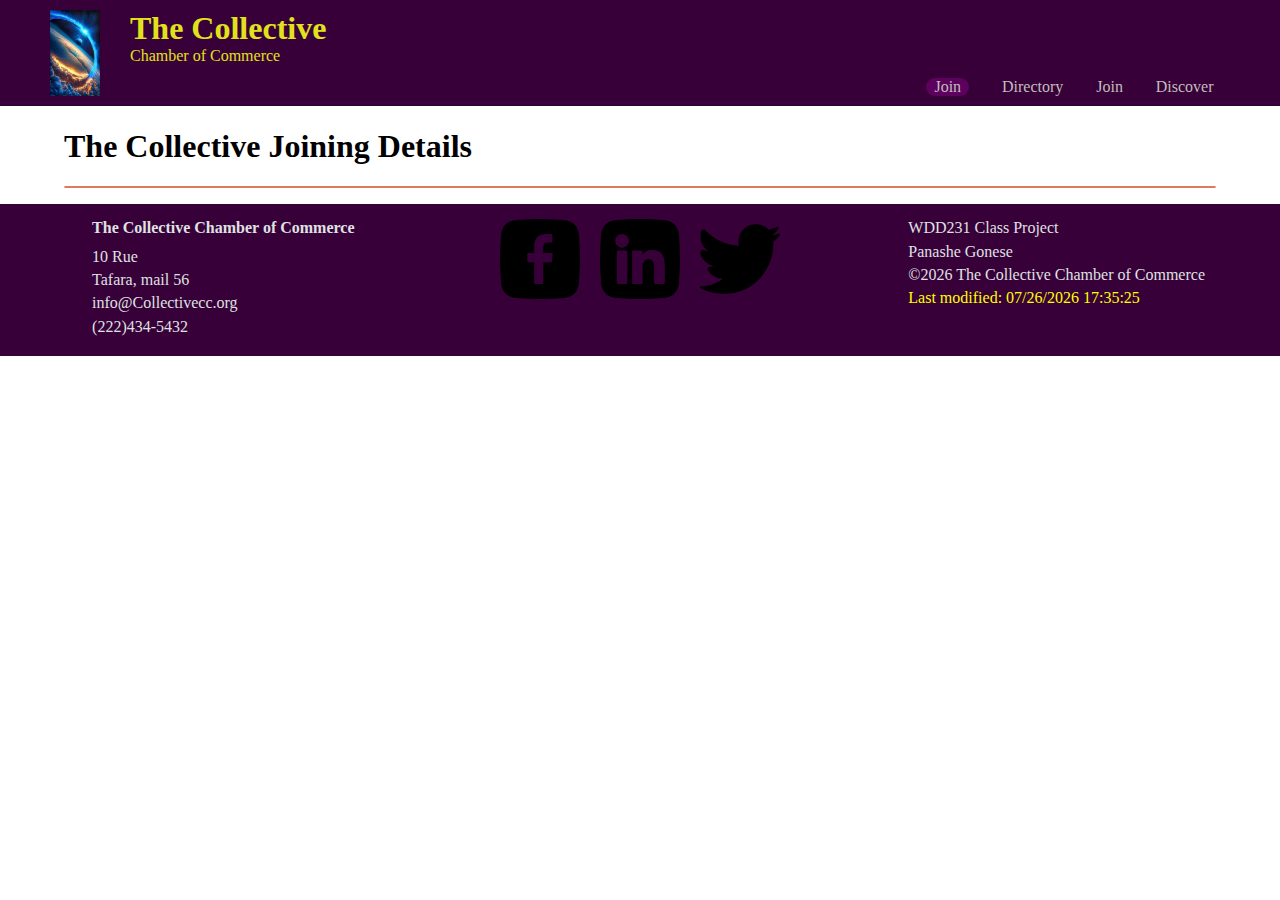
<file: chamber/thanks.html>
<!DOCTYPE html>
<html lang="en">
  <head>
    <meta charset="UTF-8" />
    <meta name="viewport" content="width=device-width, initial-scale=1.0" />
    <title>The Collective Chammber of Commerce: Thanks Page</title>
    <meta name="description" content="Chamber Thanks Page by Panashe Gonese" />
    <meta name="author" content="Panashe Gonese" />

    <!--  Essential META Tags -->
    <meta property="og:title" content="Chamber thanks Page" />
    <meta property="og:type" content="website" />
    <meta property="og:image" content="/images/hero.webp" />
    <meta
      property="og:url"
      content="https://purplecre.github.io/wdd231/chamber/thanks.html"
    />
    <!-- *** Call to Action *** -->
    <meta name="twitter:card" content="summary_large_image" />

    <!--  Non-Essential, But Recommended -->
    <meta
      property="og:description"
      content="The Collective Chammber of Commerce Thanks Page by Panashe Gonese"
    />
    <meta property="og:site_name" content="PurpleCre" />
    <meta
      name="twitter:image:alt"
      content="Arial view of victoria falls attractions"
    />

    <link rel="preconnect" href="https://fonts.googleapis.com" />
    <link rel="preconnect" href="https://fonts.gstatic.com" crossorigin />
    <link
      href="https://fonts.googleapis.com/css2?family=Oswald:wght@200..700&display=swap"
      rel="stylesheet"
    />
    <link rel="stylesheet" href="styles/normalize.css" />
    <link rel="stylesheet" href="styles/base.css" />
    <link rel="stylesheet" href="styles/thanks.css" />
    <script src="scripts/thanks.js" defer></script>
    <link rel="icon" href="images/favicon.ico" />
  </head>
  <body>
    <header>
      <section>
        <img src="images/her.jpeg" alt="images/vicfalls.webp" />
        <div>
          <h1>The Collective</h1>
          <p>Chamber of Commerce</p>
          <a href="#" id="menu"></a>
        </div>
      </section>
      <nav>
        <a href="#" class="active">Join</a><a href="directory.html">Directory</a
        ><a href="join.html">Join</a><a href="#">Discover</a>
        <!-- <a href="#">🌓</a> -->
      </nav>
    </header>
    <main>
      <h1>The Collective Joining Details </h1>

      <div id="results"></div>
    </main>
    <footer>
      <section id="address">
        <p><strong>The Collective Chamber of Commerce</strong></p>
        <p>10 Rue</p>
        <p>Tafara, mail 56</p>
        <p>info@Collectivecc.org</p>
        <p>(222)434-5432</p>
      </section>
      <section id="social">
        <a href="https://www.facebook.com/"
          ><img
            src="images/facebook.png"
            alt="facebook Icon by Rakib Hassan Rahim"
        /></a>
        <a href="https://www.linkedin.com/in/panasheGonese1"
          ><img
            src="images/linkedin.png"
            alt="linkedin Icon by Rakib Hassan Rahim"
        /></a>
        <a href="https://x.com/?lang=en"
          ><img src="images/twitter.png" alt="twitter Icon by Freepik"
        /></a>
      </section>
      <section id="miei">
        <p>WDD231 Class Project</p>
        <p>Panashe Gonese</p>
        <p>&copy;<span id="year"></span> The Collective Chamber of Commerce</p>
        <p id="lastmodified"></p>
      </section>
    </footer>
  </body>
</html>
</file>
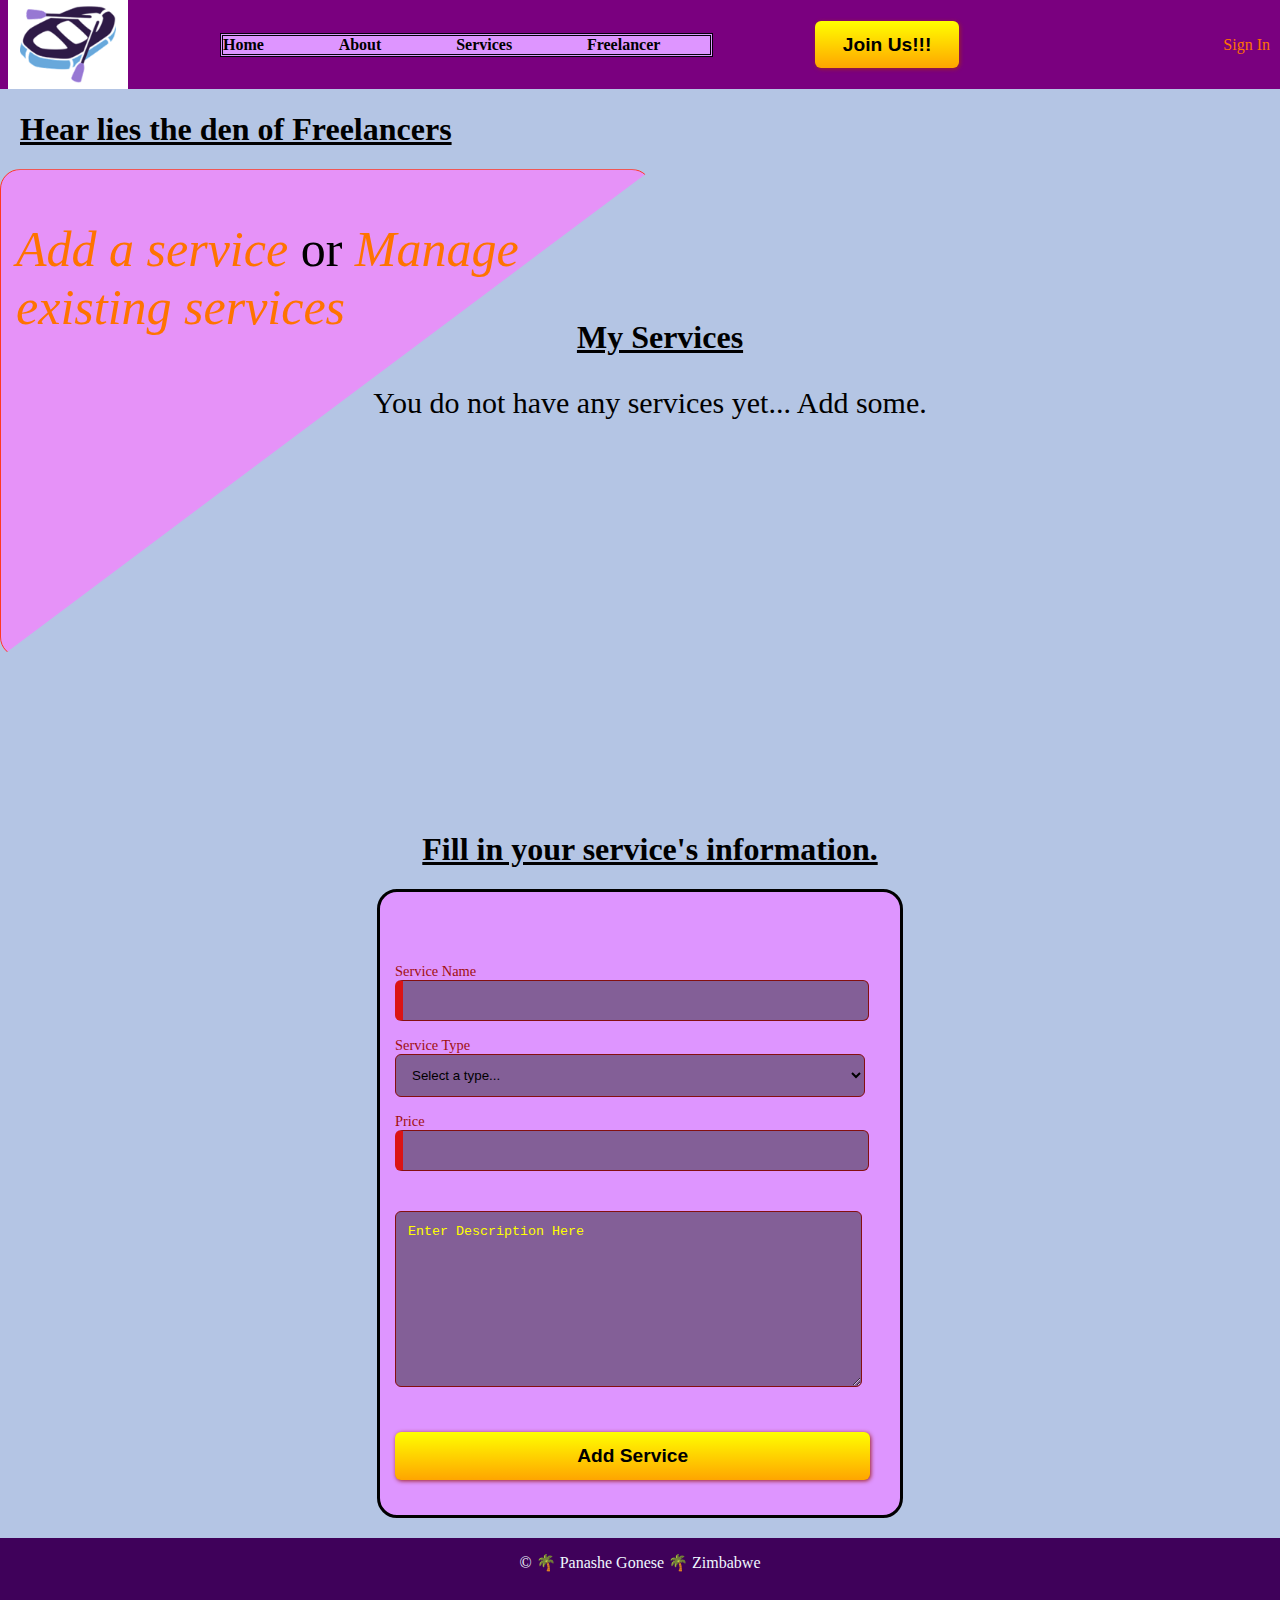
<file: freelance/freelancer.html>
<!DOCTYPE html>
<html lang="en-US">
  <head>
    <meta charset="UTF-8" />
    <meta name="viewport" content="width=device-width, initial-scale=1.0" />
    <title>The Collective - Join Us</title>
    <meta
      name="description"
      content="Freelancer page for The Collective - a freelance website"
    />
    <meta name="author" content="Panashe Gonese" />
    <link rel="stylesheet" href="styles/freelancer.css" />
    <script src="scripts/freelance.js" defer></script>
  </head>
  <body>
    <header>
      <img src="images/logo.png" alt="Rafting Site Logo" />
      <nav>
        <a href="index.html">Home</a>
        <a href="about.html">About</a>
        <a href="services.html">Services</a>
        <a href="freelancer.html">Freelancer</a>
      </nav>
      <a id="join" href="sign-up.html"><button>Join Us!!!</button></a>
      <a href="sign-in.html">Sign In</a>
    </header>
    <main>
      <h1>Hear lies the den of Freelancers</h1>
      <div class="fancy">
        <p>
          <span><a href="#add">Add a service</a></span> or
          <span><a href="#services">Manage existing services</a></span>
        </p>
      </div>
      <div id="services">
        <h1>My Services</h1>
        <p id="hide">You do not have any services yet... Add some.</p>
        <div class="cards"></div>
      </div>
      <div id="add">
        <h1>Fill in your service's information.</h1>
        <form action="" method="get" id="wf3">
          <fieldset>
            <label>Service Name <input type="text" id="name" required /></label>
            <label
              >Service Type
              <select name="type" id="type" required>
                <option value="" selected disabled>Select a type...</option>
                <option value="data">Data Entry</option>
                <option value="proofreading">Proofreading</option>
                <option value="web testing">Web Testing</option>
                <option value="beta testing">Beta Testing</option>
              </select></label
            >
            <label>Price <input type="number" id="price" required /></label>
          </fieldset>
          <fieldset>
            <textarea
              name="description"
              id="desc"
              rows="10"
              placeholder="Enter Description Here"
            ></textarea>
          </fieldset>
          <fieldset>
            <button id="button">Add Service</button>
          </fieldset>
        </form>
      </div>
    </main>
    <footer>
      <p>&copy;<span id="currentyear"></span> 🌴 Panashe Gonese 🌴 Zimbabwe</p>
      <p id="lastmodified"></p>
    </footer>
  </body>
</html>
</file>
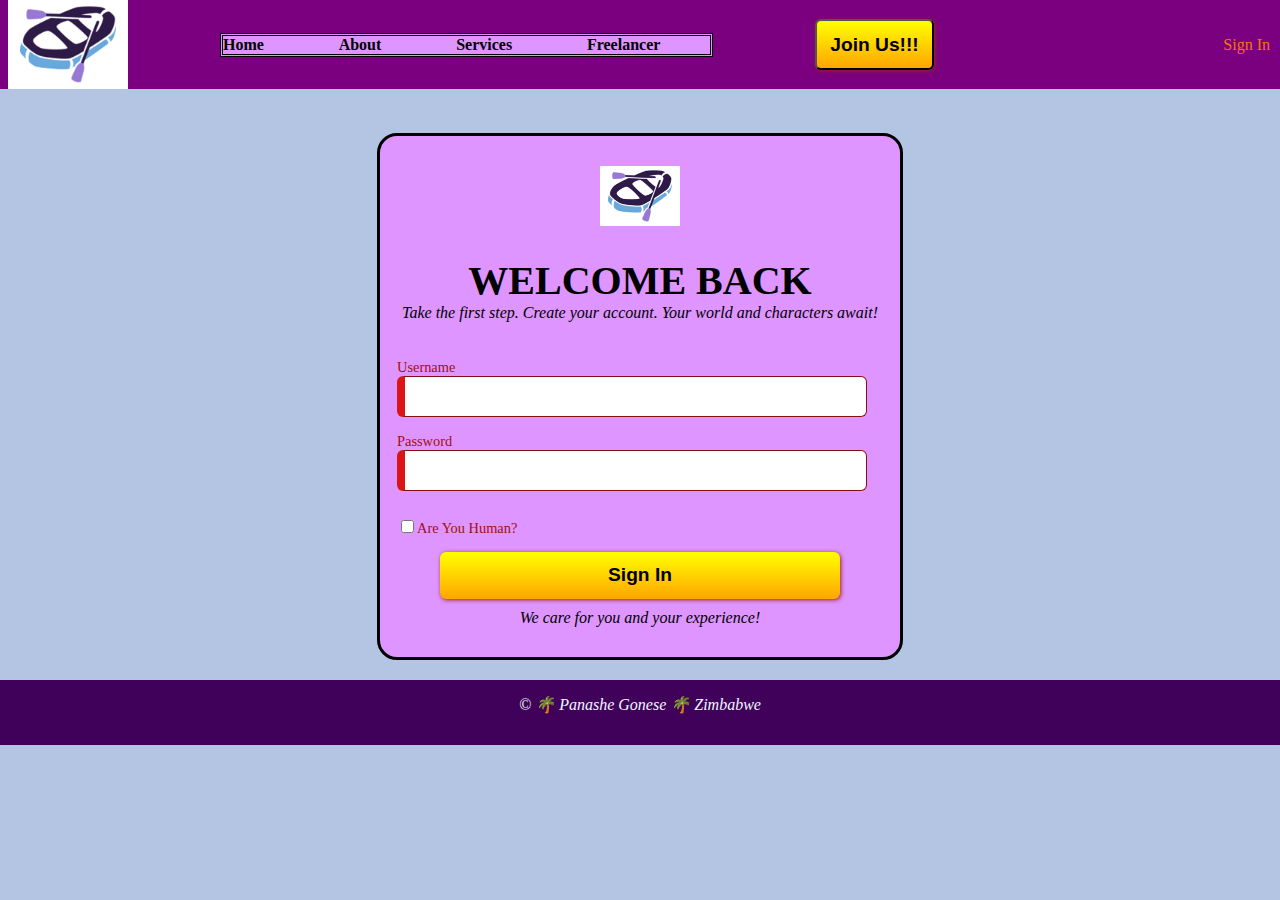
<file: freelance/sign-in.html>
<!DOCTYPE html>
<html lang="en-US">
  <head>
    <meta charset="UTF-8" />
    <meta name="viewport" content="width=device-width, initial-scale=1.0" />
    <title>The Collective - Join Us</title>
    <meta
      name="description"
      content="sign in page for The Collective - a freelance website"
    />
    <meta name="author" content="Panashe Gonese" />
    <link rel="stylesheet" href="styles/sign-in.css" />
    <script src="scripts/local.js" defer></script>
  </head>
  <body>
    <header>
      <img src="images/logo.png" alt="Rafting Site Logo" />
      <nav>
        <a href="index.html">Home</a>
        <a href="about.html">About</a>
        <a href="services.html">Services</a>
        <a href="freelancer.html">Freelancer</a>
      </nav>
      <a id="join" href="sign-up.html"><button>Join Us!!!</button></a>
      <a href="sign-in.html">Sign In</a>
    </header>
    <main>
        <form action="success.html" method="get" class="wf2">
            <img src="images/logo.png" alt="The Collective logo">
            <h1>WELCOME BACK</h1>
            <p>Take the first step. Create your account. Your world and characters await!</p>
            <fieldset>
                <label>Username<input type="text" name="name" id="name" required></label>
                <label>Password<input type="password" name="password" id="password" required></label>
            </fieldset>
            <fieldset>
                <label><input type="checkbox" name="human" id="human">Are You Human?</label>
            </fieldset>
            <input type="submit" value="Sign In" id="button">
            <p>We care for you and your experience!</p>
        </form>
    </main>
    <footer>
      <p>&copy;<span id="currentyear"></span> 🌴 Panashe Gonese 🌴 Zimbabwe</p>
      <p id="lastmodified"></p>
    </footer>
  </body>
</html>
</file>
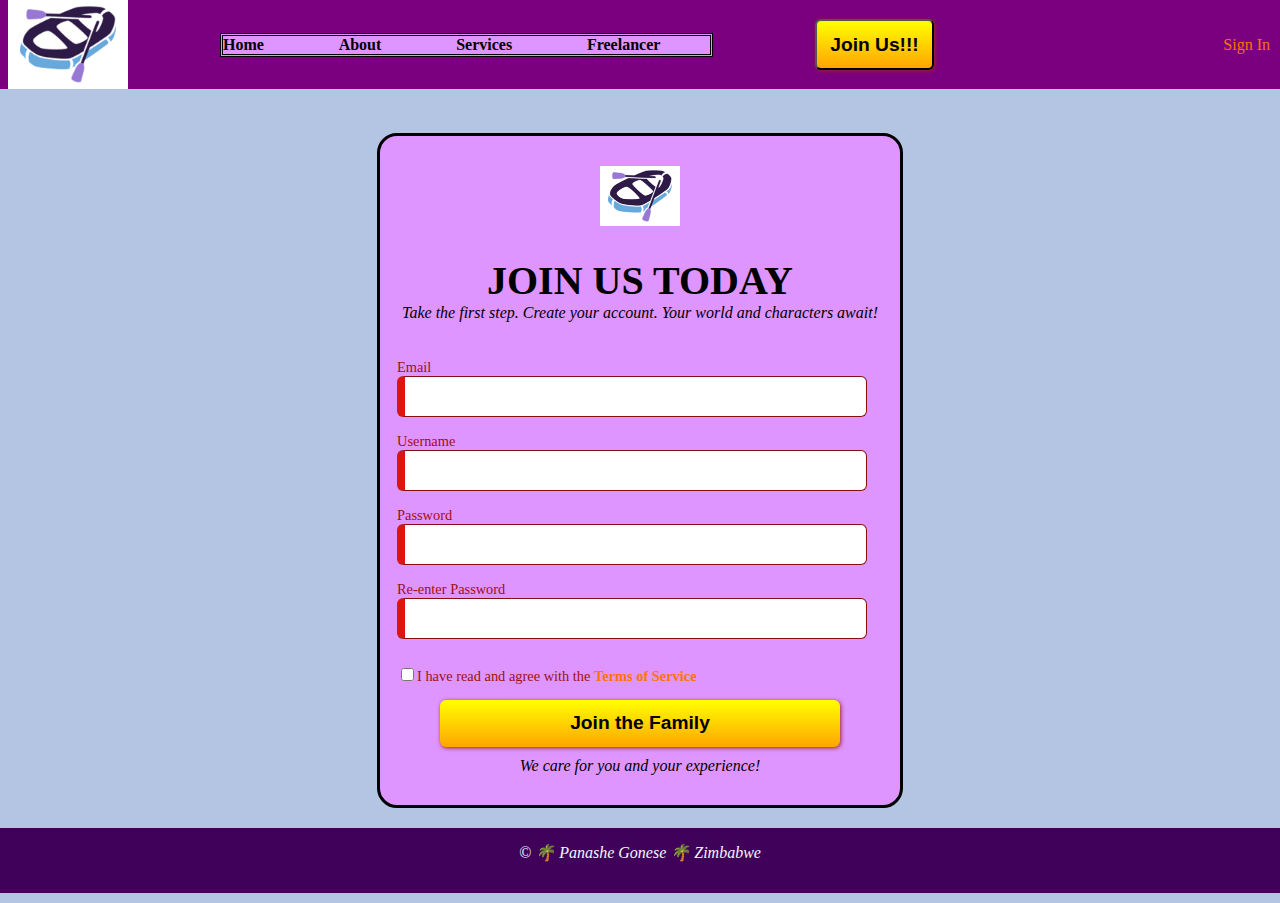
<file: freelance/sign-up.html>
<!DOCTYPE html>
<html lang="en-US">
  <head>
    <meta charset="UTF-8" />
    <meta name="viewport" content="width=device-width, initial-scale=1.0" />
    <title>The Collective - Join Us</title>
    <meta
      name="description"
      content="sign up page for The Collective - a freelance website"
    />
    <meta name="author" content="Panashe Gonese" />
    <link rel="stylesheet" href="styles/sign-up.css" />
    <script src="scripts/local.js" defer></script>
  </head>
  <body>
    <header>
      <img src="images/logo.png" alt="Rafting Site Logo" />
      <nav>
        <a href="index.html">Home</a>
        <a href="about.html">About</a>
        <a href="services.html">Services</a>
        <a href="freelancer.html">Freelancer</a>
      </nav>
      <a id="join" href="sign-up.html"><button>Join Us!!!</button></a>
      <a href="sign-in.html">Sign In</a>
    </header>
    <main>
        <form action="success.html" method="get" class="wf1">
            <img src="images/logo.png" alt="The Collective logo">
            <h1>JOIN US TODAY</h1>
            <p>Take the first step. Create your account. Your world and characters await!</p>
            <fieldset>
                <label>Email<input type="email" name="email" id="email" required></label>
                <label>Username<input type="text" name="name" id="name" required></label>
                <label>Password<input type="password" name="password" id="password" required></label>
                <label>Re-enter Password<input type="password" name="password1" id="password1" required></label>
            </fieldset>
            <fieldset>
                <label><input type="checkbox" name="terms" id="terms" required>I have read and agree with the <a href="terms.html"><strong>Terms of Service</strong></a></label>
            </fieldset>
            <input type="submit" value="Join the Family" id="button">
            <p>We care for you and your experience!</p>
        </form>
    </main>
    <footer>
      <p>&copy;<span id="currentyear"></span> 🌴 Panashe Gonese 🌴 Zimbabwe</p>
      <p id="lastmodified"></p>
    </footer>
  </body>
</html>
</file>
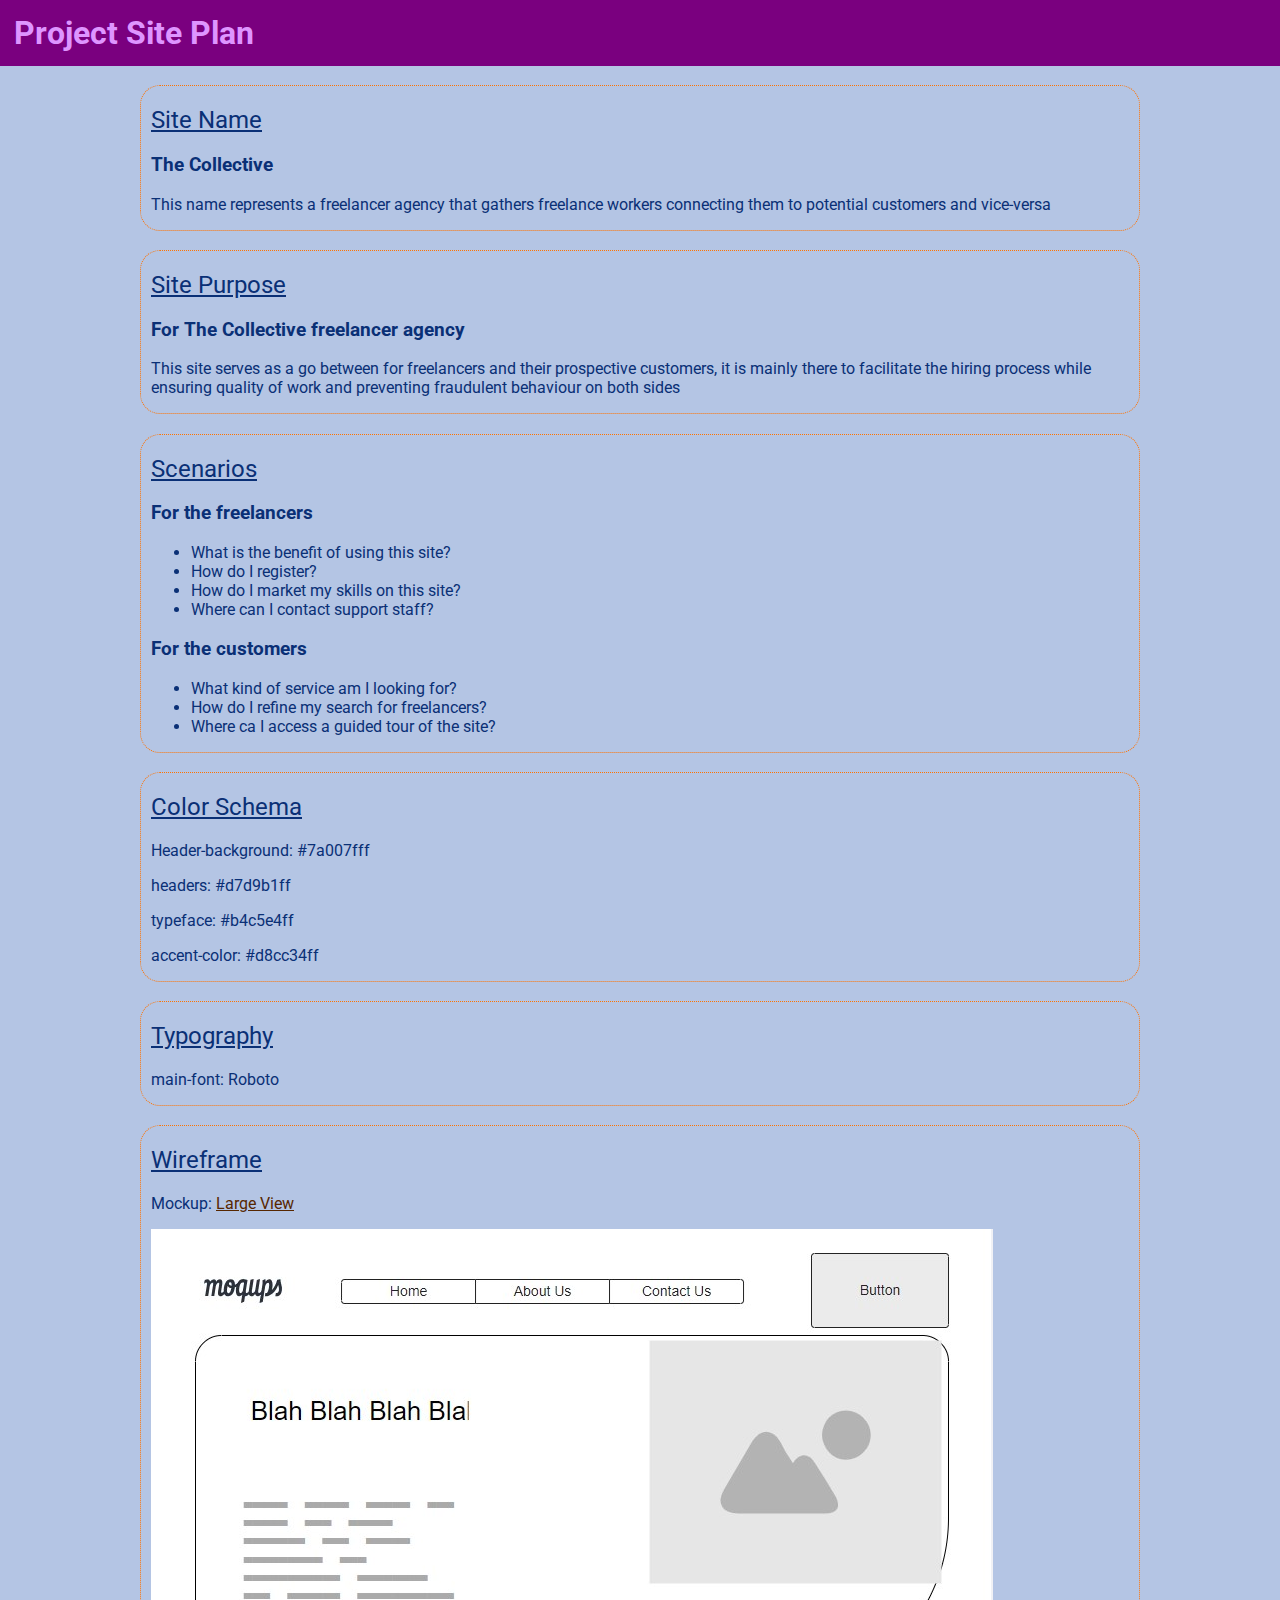
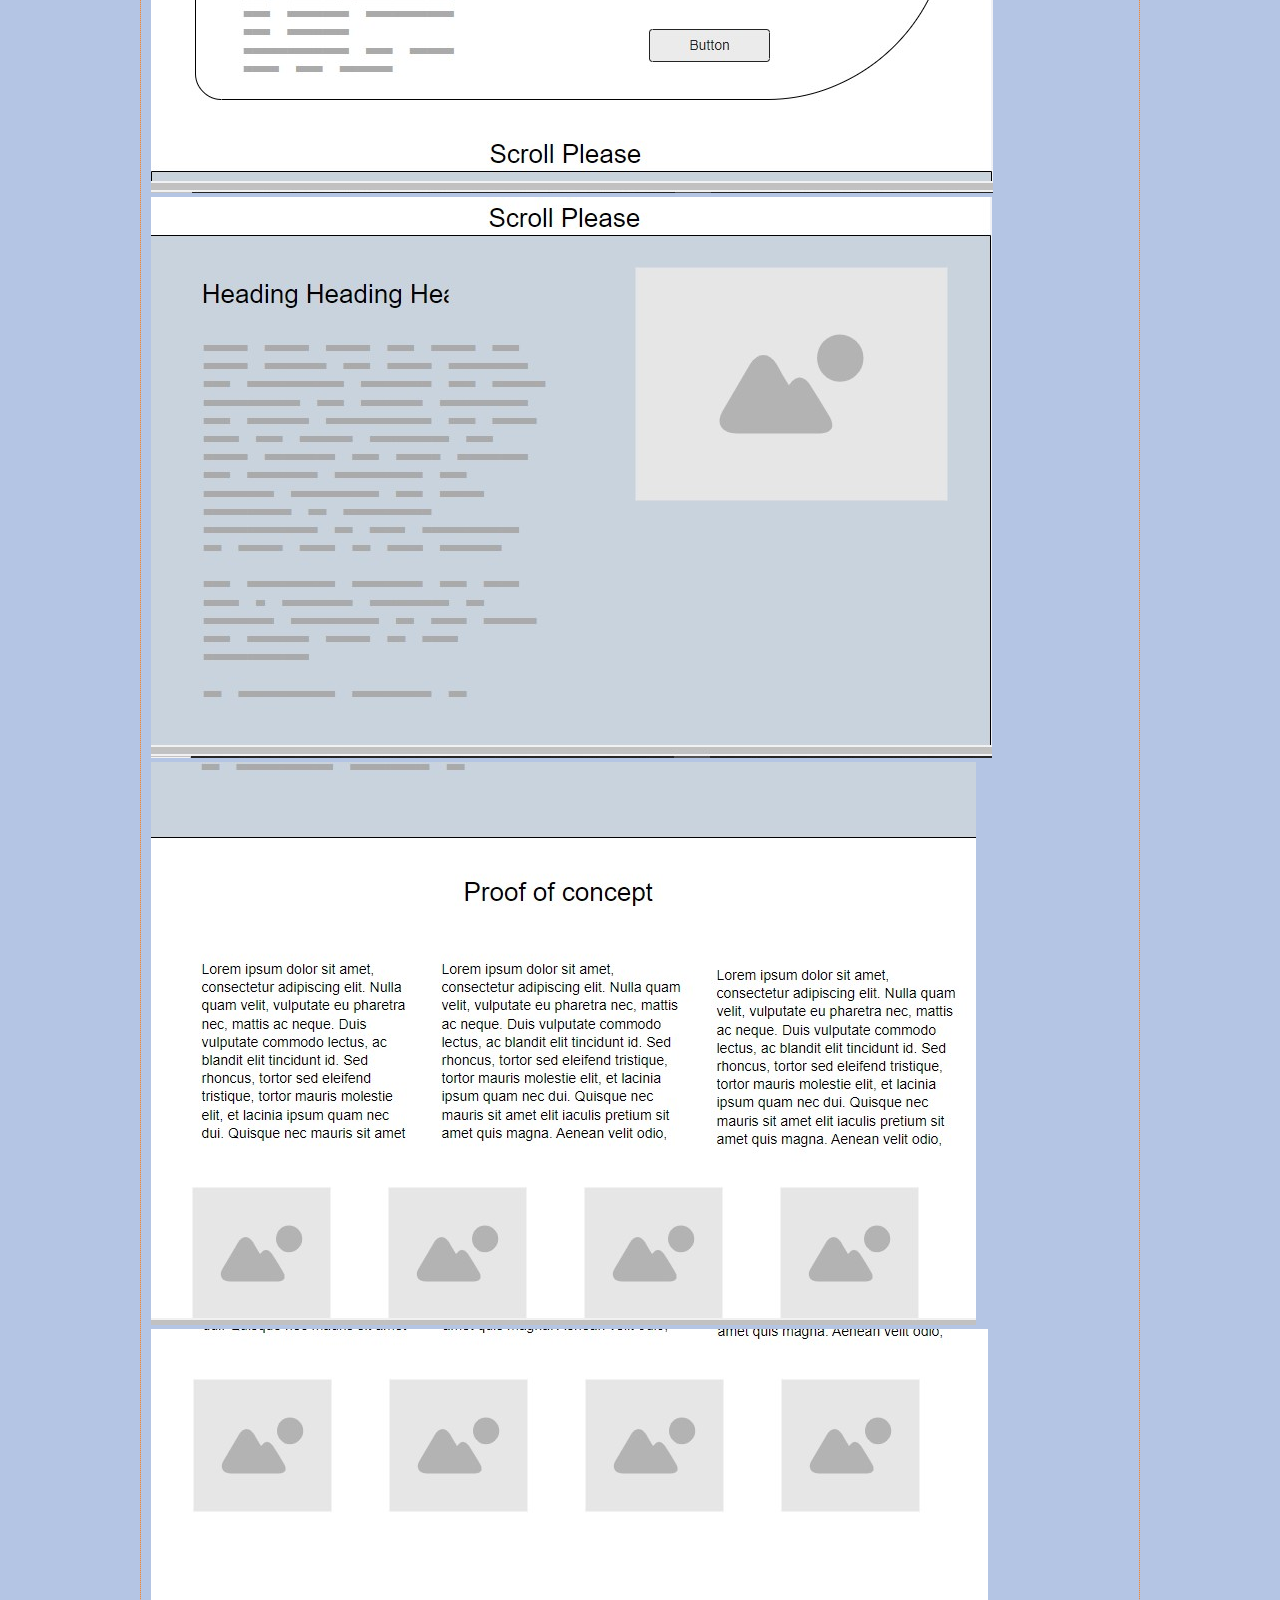
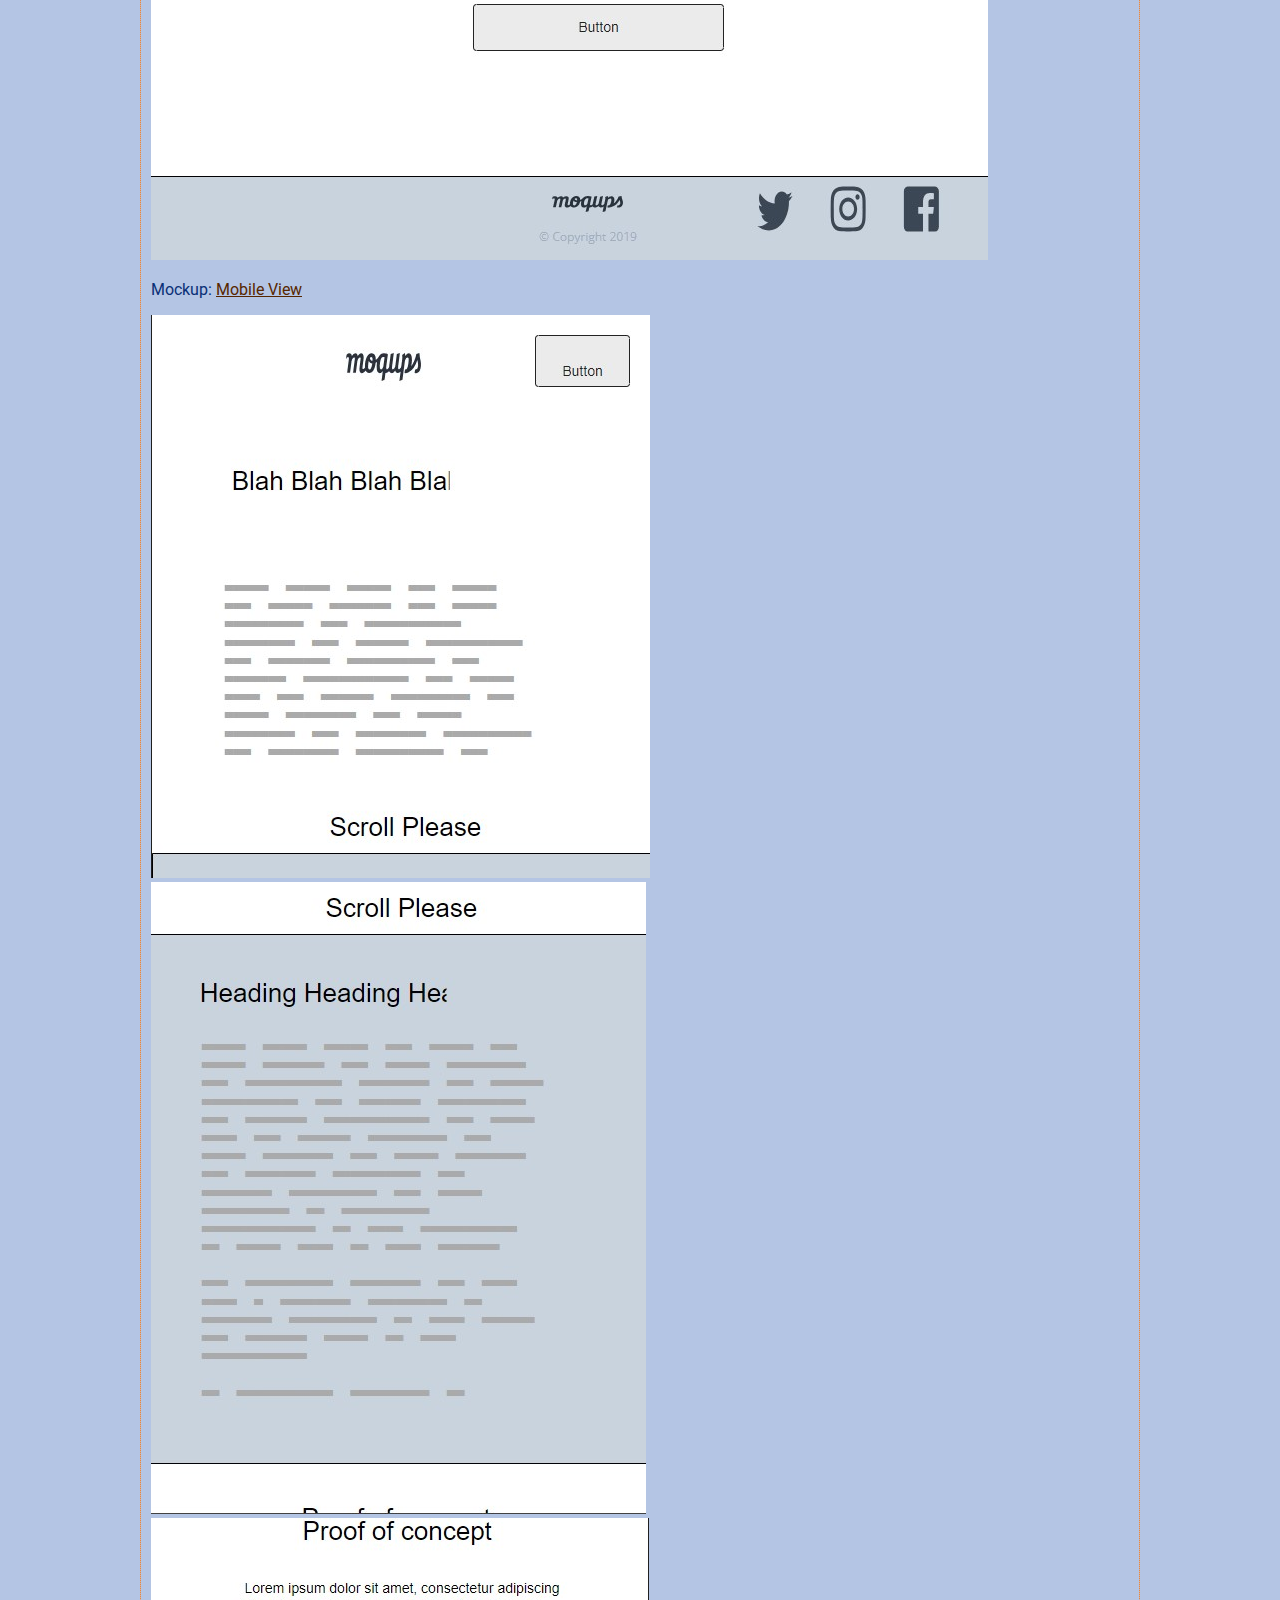
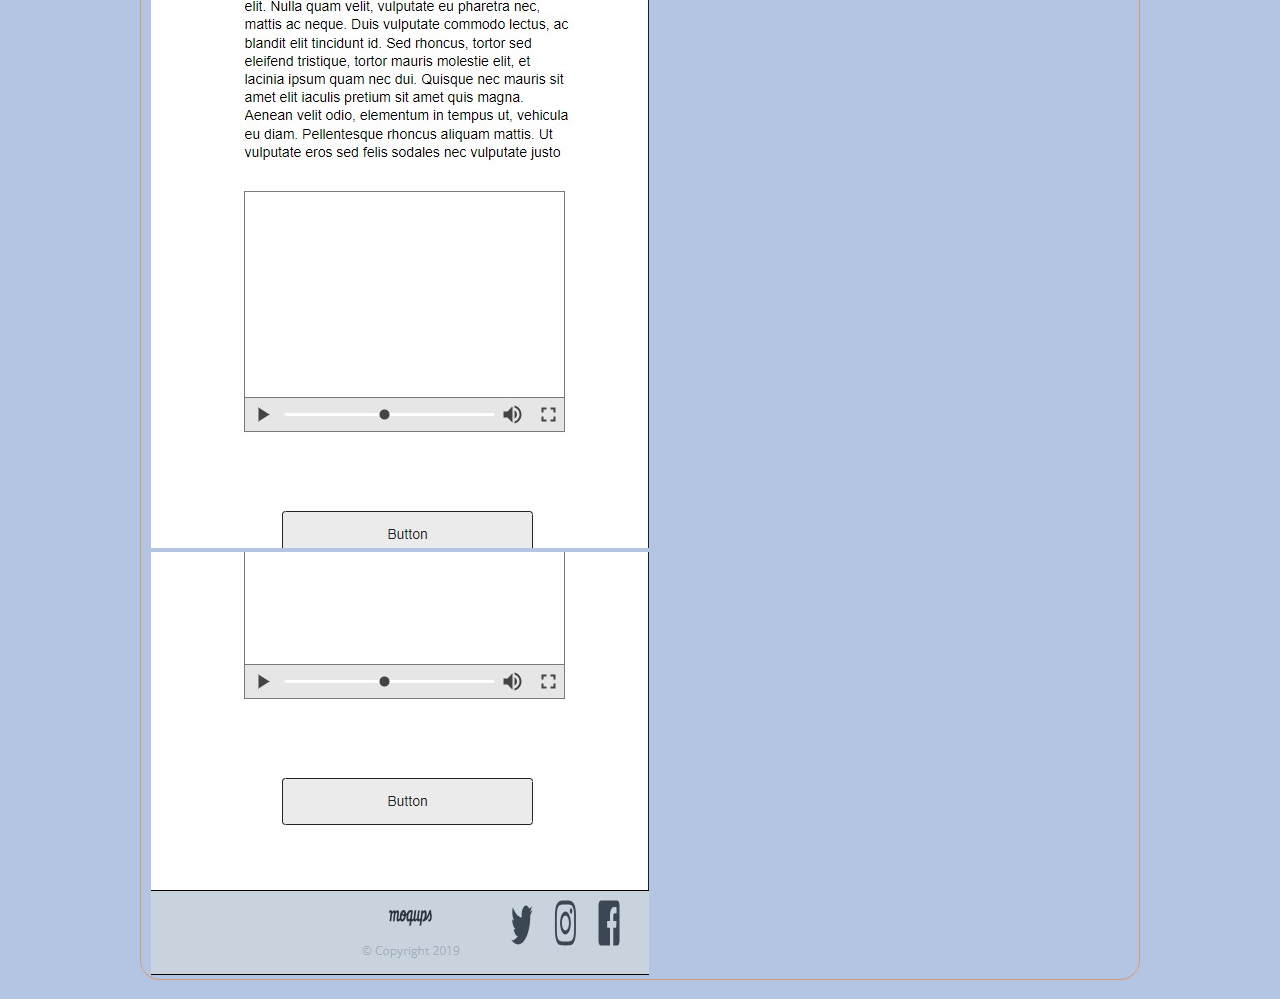
<file: freelance/siteplan.html>
<!DOCTYPE html>
<html lang="en-US">
  <head>
    <meta charset="UTF-8">
    <meta name="viewport" content="width=device-width, initial-scale=1.0">
    <title>Project Site Plan</title>
    <meta name="description" content="Site plan for te WDD131 course project">
    <meta name="author" content="Panashe Gonese">
    <link rel="stylesheet" href="styles/siteplan.css">
    <link rel="preconnect" href="https://fonts.googleapis.com">
    <link rel="preconnect" href="https://fonts.gstatic.com" crossorigin>
    <link
      href="https://fonts.googleapis.com/css2?family=Roboto:ital,wght@0,100;0,300;0,400;0,500;0,700;0,900;1,100;1,300;1,400;1,500;1,700;1,900&display=swap"
      rel="stylesheet"
    >
  </head>
  <body>
    <header>
      <h1>Project Site Plan</h1>
    </header>
    <main>
      <section>
        <h2>Site Name</h2>
        <h3>The Collective</h3>
        <p>
          This name represents a freelancer agency that gathers freelance
          workers connecting them to potential customers and vice-versa
        </p>
      </section>
      <section>
        <h2>Site Purpose</h2>
        <h3>For The Collective freelancer agency</h3>
        <p>
          This site serves as a go between for freelancers and their prospective
          customers, it is mainly there to facilitate the hiring process while
          ensuring quality of work and preventing fraudulent behaviour on both
          sides
        </p>
      </section>
      <section>
        <h2>Scenarios</h2>
        <h3>For the freelancers</h3>
        <ul>
          <li>What is the benefit of using this site?</li>
          <li>How do I register?</li>
          <li>How do I market my skills on this site?</li>
          <li>Where can I contact support staff?</li>
        </ul>
        <h3>For the customers</h3>
        <ul>
          <li>What kind of service am I looking for?</li>
          <li>How do I refine my search for freelancers?</li>
          <li>Where ca I access a guided tour of the site?</li>
        </ul>
      </section>
      <section>
        <h2>Color Schema</h2>
        <p>Header-background: #7a007fff</p>
        <p>headers: #d7d9b1ff</p>
        <p>typeface: #b4c5e4ff</p>
        <p>accent-color: #d8cc34ff</p>
      </section>
      <section>
        <h2>Typography</h2>
        <p>main-font: Roboto</p>
      </section>
      <section>
        <h2>Wireframe</h2>
        <p>Mockup: <a href="https://app.moqups.com/pILaCaIWHl9nuiz3fsX2SqfjCsdaoroU/view/page/a4bf824a3">Large View</a></p>
        <img src="images/m1.jpg" alt="Mockup picture">
        <img src="images/m2.jpg" alt="Mockup picture">
        <img src="images/m3.jpg" alt="Mockup picture">
        <img src="images/m4.jpg" alt="Mockup picture">
        <p>Mockup: <a href="https://app.moqups.com/pILaCaIWHl9nuiz3fsX2SqfjCsdaoroU/view/page/a86647445">Mobile View</a></p>
        <img src="images/mm1.jpg" alt="Mockup picture Mobile">
        <img src="images/mm2.jpg" alt="Mockup picture Mobile">
        <img src="images/mm3.jpg" alt="Mockup picture Mobile">
        <img src="images/mm4.jpg" alt="Mockup picture Mobile">
      </section>
    </main>
  </body>
</html>
</file>
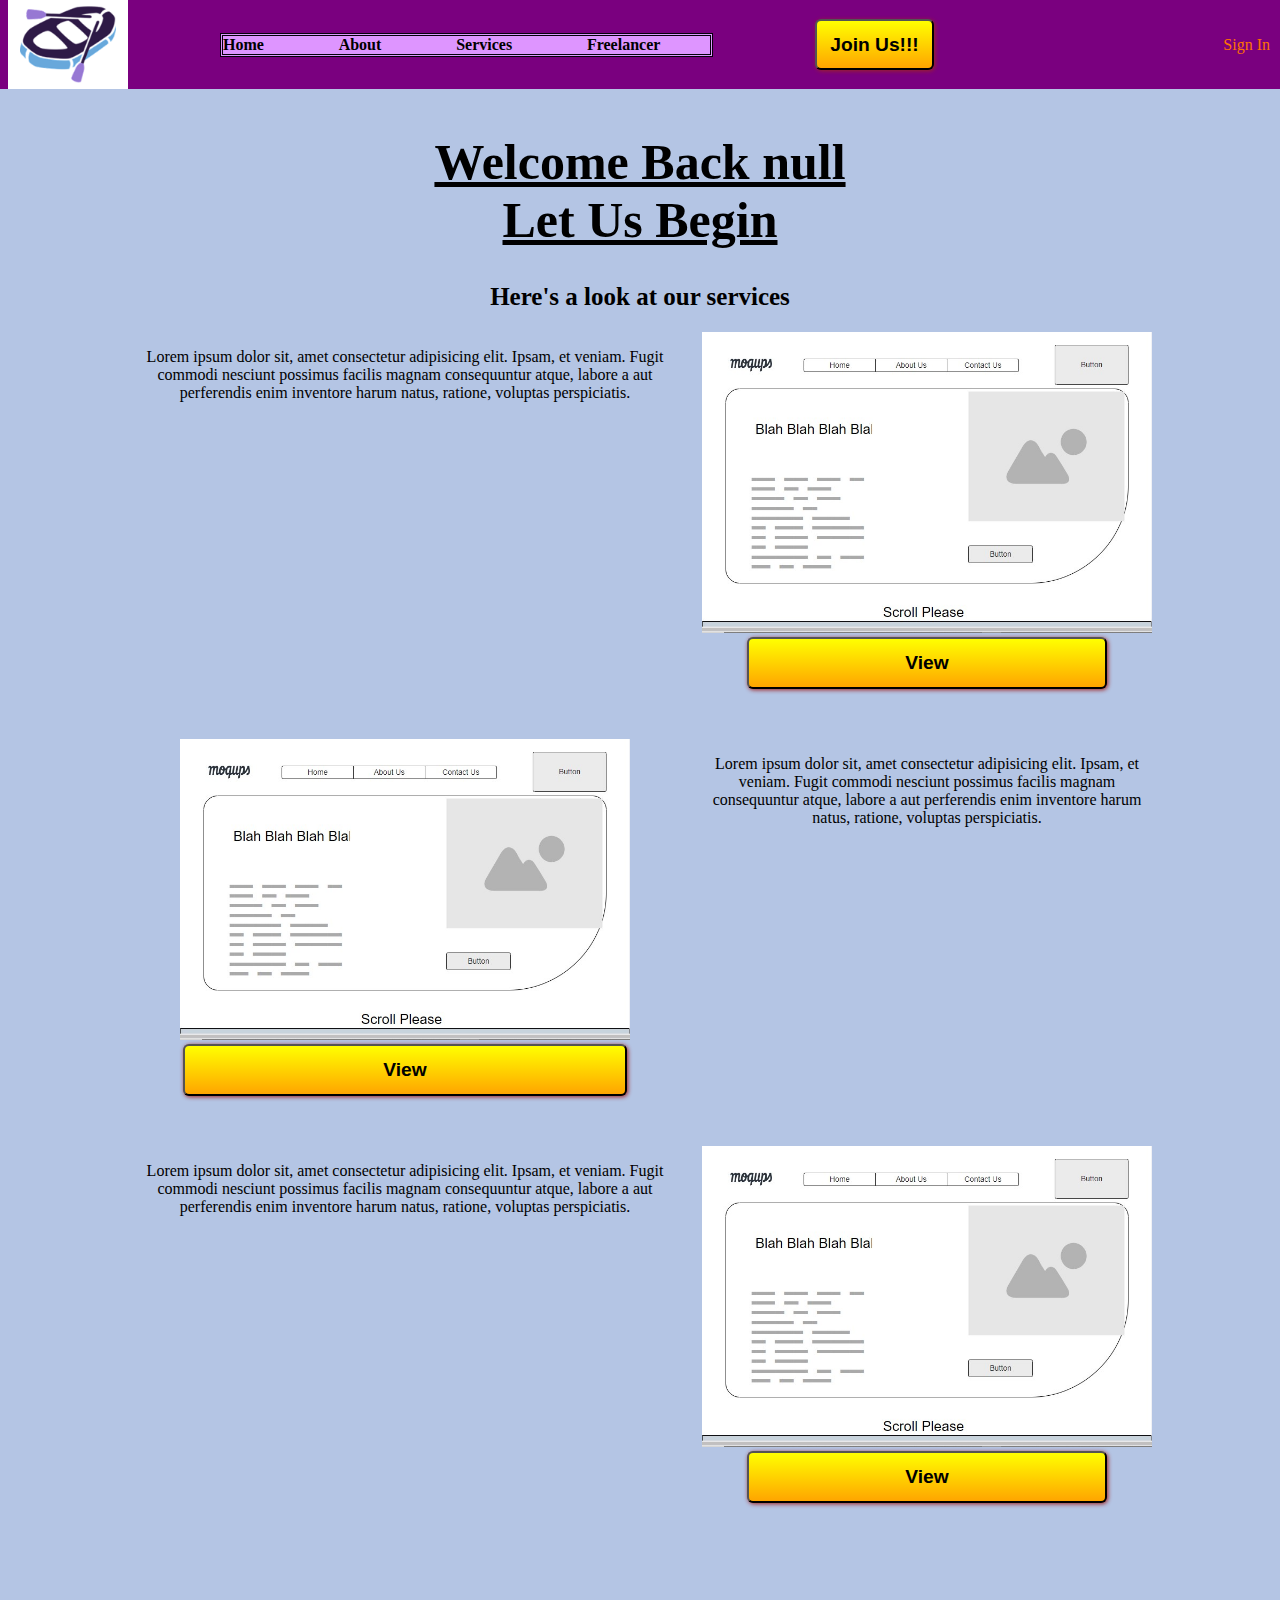
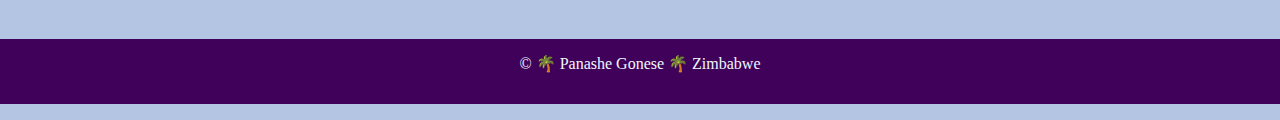
<file: freelance/success.html>
<!DOCTYPE html>
<html lang="en-US">
  <head>
    <meta charset="UTF-8" />
    <meta name="viewport" content="width=device-width, initial-scale=1.0" />
    <title>The Collective - Join Us</title>
    <meta
      name="description"
      content="Succefull login page for The Collective - a freelance website"
    />
    <meta name="author" content="Panashe Gonese" />
    <link rel="stylesheet" href="styles/success.css" />
    <script src="scripts/success.js" defer></script>
  </head>
  <body>
    <header>
      <img src="images/logo.png" alt="Rafting Site Logo" />
      <nav>
        <a href="index.html">Home</a>
        <a href="about.html">About</a>
        <a href="services.html">Services</a>
        <a href="freelancer.html">Freelancer</a>
      </nav>
      <a id="join" href="sign-up.html"><button>Join Us!!!</button></a>
      <a href="sign-in.html">Sign In</a>
    </header>
    <main>
        <div>
            <h1><span id="greet"></span><br>Let Us Begin</h1>
            <h2>Here's a look at our services</h2>
            <div id="showcase">
                <p>Lorem ipsum dolor sit, amet consectetur adipisicing elit. Ipsam, et veniam. Fugit commodi nesciunt possimus facilis magnam consequuntur atque, labore a aut perferendis enim inventore harum natus, ratione, voluptas perspiciatis.</p>
                <div>
                    <img src="images/m1.jpg" alt="de">
                    <a href="services.html"><button class="view">View</button></a>
                </div>
                <div>
                    <img src="images/m1.jpg" alt="de">
                    <a href="services.html"><button class="view">View</button></a>
                </div>
                <p>Lorem ipsum dolor sit, amet consectetur adipisicing elit. Ipsam, et veniam. Fugit commodi nesciunt possimus facilis magnam consequuntur atque, labore a aut perferendis enim inventore harum natus, ratione, voluptas perspiciatis.</p>
                <p>Lorem ipsum dolor sit, amet consectetur adipisicing elit. Ipsam, et veniam. Fugit commodi nesciunt possimus facilis magnam consequuntur atque, labore a aut perferendis enim inventore harum natus, ratione, voluptas perspiciatis.</p>
                <div>
                    <img src="images/m1.jpg" alt="de">
                    <a href="freelancer.html"><button class="view">View</button></a>
                </div>
            </div>
        </div>
    </main>
    <footer>
      <p>&copy;<span id="currentyear"></span> 🌴 Panashe Gonese 🌴 Zimbabwe</p>
      <p id="lastmodified"></p>
    </footer>
  </body>
</html>
</file>
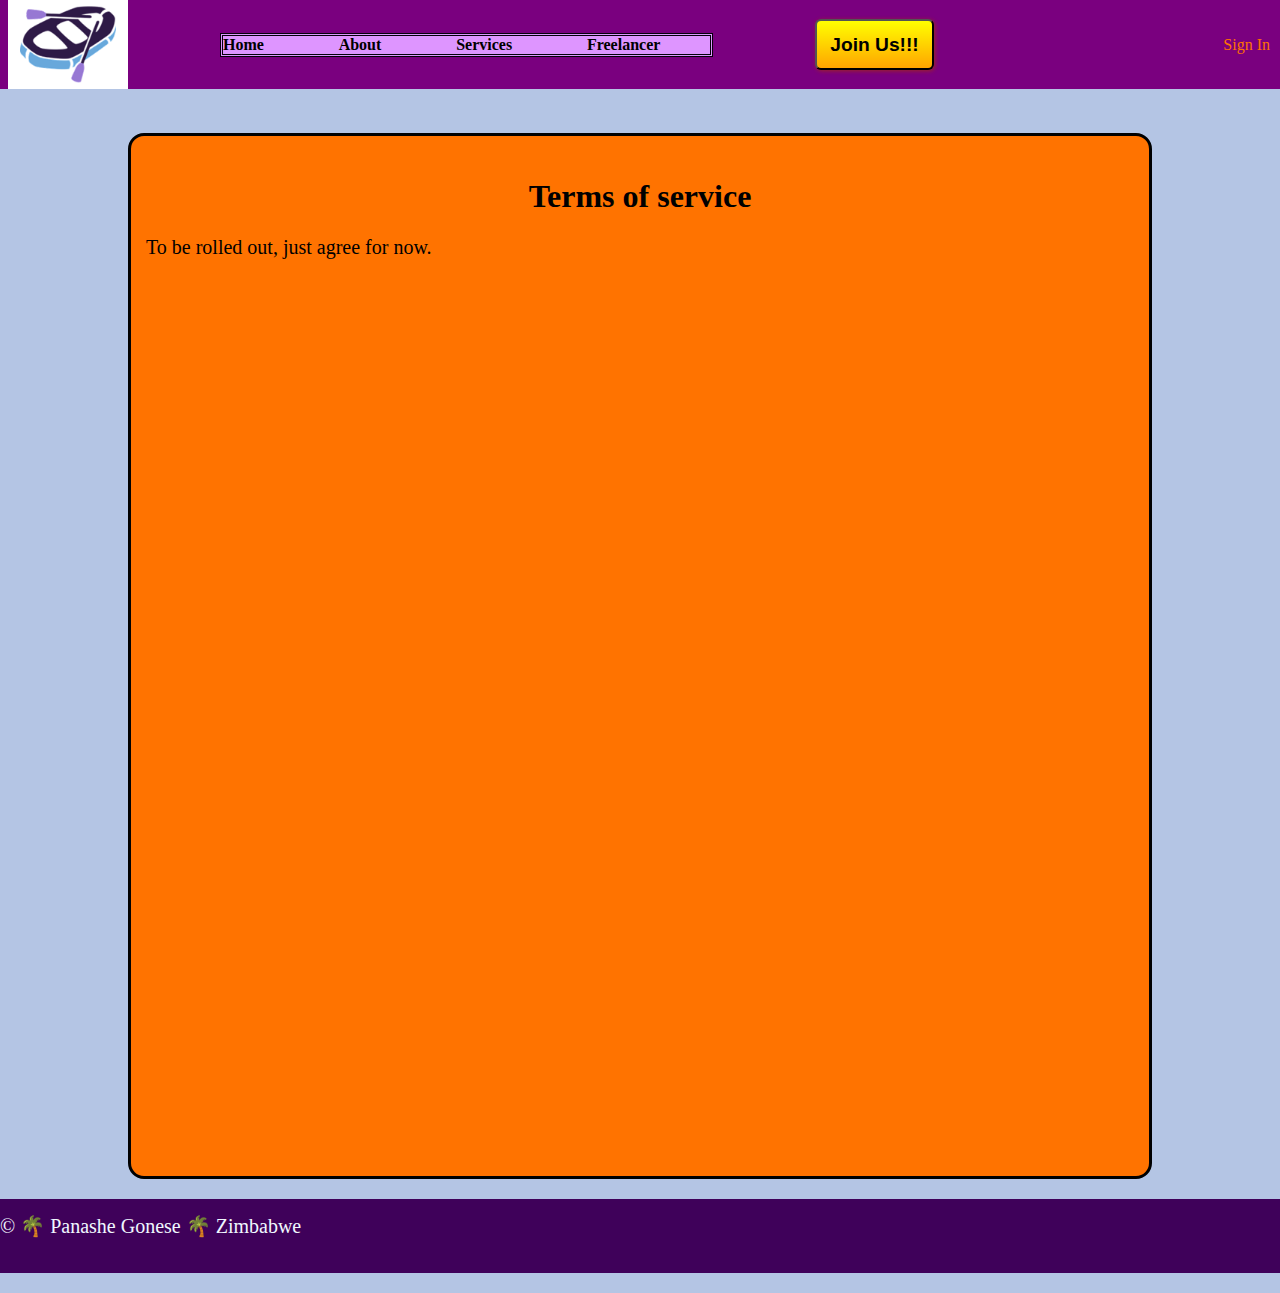
<file: freelance/terms.html>
<!DOCTYPE html>
<html lang="en-US">
  <head>
    <meta charset="UTF-8" />
    <meta name="viewport" content="width=device-width, initial-scale=1.0" />
    <title>The Collective - Join Us</title>
    <meta
      name="description"
      content="Terms of service page for The Collective - a freelance website"
    />
    <meta name="author" content="Panashe Gonese" />
    <link rel="stylesheet" href="styles/terms.css" />
  </head>
  <body>
    <header>
      <img src="images/logo.png" alt="Rafting Site Logo" />
      <nav>
        <a href="index.html">Home</a>
        <a href="about.html">About</a>
        <a href="services.html">Services</a>
        <a href="freelancer.html">Freelancer</a>
      </nav>
      <a id="join" href="sign-up.html"><button>Join Us!!!</button></a>
      <a href="sign-in.html">Sign In</a>
    </header>
    <main>
        <div>
            <h1>Terms of service</h1>
            <p>To be rolled out, just agree for now.</p>
        </div>
    </main>
    <footer>
      <p>&copy;<span id="currentyear"></span> 🌴 Panashe Gonese 🌴 Zimbabwe</p>
      <p id="lastmodified"></p>
    </footer>
  </body>
</html>
</file>
<file: styles/home.css>
/* Larger View */

:root {
  --primary-color: rgb(63, 1, 90);
  --heading-color: #a59090ee;
}

body {
  max-width: 1700px;
  margin: 0 auto;
  font-family: "Oswald", sans-serif;
}

/* header stuff */
header div {
  text-align: center;
  padding: 15px 0;
  display: flex;
  background-color: var(--primary-color);
  justify-content: center;
  align-content: center;
  gap: 40px;
}

header img {
  width: auto;
  height: 130px;
}

header h1 {
  font-size: 45px;
  color: orange;
}

/* Hamburger */
#menu {
  display: none;
}

/* header nav */
header nav {
  display: flex;
  justify-content: space-around;
  background-color: black;
  padding: 10px 5px;
}

header nav a {
  font-size: 25px;
  text-decoration: none;
  color: var(--heading-color);
}

header nav a:hover {
  font-size: 30px;
  color: #eeee;
  border-bottom: 1px solid #eee;
}

header nav a:active {
  color: orange;
}

.active::before {
  content: "📍";
}

/* main */
main {
  max-width: 90%;
  margin: 20px auto;
  display: grid;
  grid-template-columns: 2fr 1fr;
  text-align: center;
}

main section:last-of-type {
  grid-row: 2/3;
  grid-column: 1/3;
  align-content: center;
}

figcaption {
  font-size: 20px;
  font-style: italic;
  font-weight: 300;
  padding-top: 4px;
}

section {
  border: 1px solid black;
  margin: 10px;
  border-radius: 30px;
}

section h1 {
  display: block;
  background-color: var(--primary-color);
  margin: 0;
  border-radius: 28px 28px 0 0;
  padding: 5px;
  color: var(--heading-color);
}

/* certifcate section */

/* certificate nav */
#nav {
  display: flex;
  justify-content: center;
  gap: 20px;
  margin: 10px;
}

button {
  width: 200px;
  border-radius: 5px;
  padding: 5px;
  background-color: black;
  color: var(--heading-color);
  font-weight: 500;
  font-size: 25px;
}

button:hover {
  background-color: orange;
  color: var(--primary-color);
}

/* courses */
#courses {
  border-top: 1px #a58d8d solid;
  padding: 30px 10px;
  display: grid;
  grid-template-columns: repeat(auto-fit, minmax(400px, 1fr));
  grid-gap: 25px;
  place-items: center;
}

#courses div {
  background-color: #a58d8d;
  display: block;
  width: 400px;
  border-radius: 30px;
  border: #a58d8d 1px solid;
}

#cred {
  font-size: 25px;
  font-style: italic;
  font-weight: 100;
}

/* footer */
footer {
  background-color: rgb(63, 1, 90);
  text-align: center;
  font-family: "Oswald", sans-serif;
  font-size: medium;
}

footer p:first-of-type {
  padding-top: 15px;
  color: aliceblue;
}

footer p:last-of-type {
  padding-bottom: 15px;
  color: yellow;
}
</file>
<file: styles/home-mobile.css>
@media screen and (max-width: 500px) {
  :root {
    --primary-color: rgb(63, 1, 90);
    --heading-color: #a59090ee;
  }

  /* hamburger */
  #menu {
    display: block;
    position: absolute;
    top: 1px;
    text-decoration: none;
    right: 30px;
  }

  #menu::before {
    content: "≡";
    font-size: 3rem;
    font-weight: 700;
    padding-right: 0;
    background-color: inherit;
    color: var(--heading-color);
  }

  #menu.show::before {
    content: "✖";
    font-size: 2.5rem;
  }

  header div {
    gap: 10px;
  }

  /* nav */
  header nav {
    display: none;
  }

  nav.show {
    display: block;
    position: absolute;
    /* top: 100px; */
    width: 100%;
  }

  nav.show a {
    display: block;
    text-align: center;
    padding-bottom: 10px;
  }

  /* main */
  main {
    display: flex;
    flex-direction: column;
  }

  main section {
    border-radius: 10px;
  }

  main h1 {
    border-radius: 8px 8px 0 0;
  }
}
</file>
<file: chamber/styles/base.css>
:root {
  --main-color: rgb(56, 0, 56);
  --header-color: rgb(226, 226, 28);
  --paragraph-color: rgb(192, 190, 190);
  --button-img: linear-gradient(rgb(255, 255, 0), rgb(255, 138, 5));
  --card-color: rgb(223, 225, 226);
}

/* Header stuff */
header {
  display: grid;
  grid-template-columns: 1fr 2fr;
  padding: 10px 50px;
  background-color: var(--main-color);
}

header section {
  color: var(--header-color);
  display: grid;
  grid-template-columns: 80px 1fr;
  margin: 0;
}

header section img {
  width: 50px;
  margin: 0;
}

header section h1 {
  color: var(--header-color);
  margin: 0;
  padding: 0;
  text-wrap: nowrap;
}

header section p {
  color: var(--header-color);
  margin: 0;
  padding: 0;
}

/* nav */
nav {
  display: flex;
  place-self: last baseline;
  width: 20rem;
  justify-content: space-around;
}

nav a {
  text-decoration: none;
  color: var(--paragraph-color);
  font-weight: 400;
}

nav a:hover {
  text-decoration: underline;
  font-size: 1.2rem;
}

.active {
  background-color: rgba(97, 2, 97, 0.9);
  padding: 0 8px;
  border-radius: 30px;
}

/* hamburger */
#menu {
  display: none;
}

/* main content */
main {
  width: 90%;
  margin: 0 auto;
}

#hero img {
  position: relative;
  /* transform: rotate(90deg); */
  width: 100%;
  height: 500px;
}

#hero button {
  position: absolute;
  bottom: 100px;
  right: 120px;
  font-size: 20px;
  border-radius: 10px;
  background-image: var(--button-img);
  padding: 10px;
  transition: all 200ms;
}

#hero button:hover {
  background-image: linear-gradient(rgb(255, 138, 5), rgb(255, 255, 0));
  font-size: 19px;
}

/* info */
#info {
  display: grid;
  grid-template-columns: 2fr 1fr 1fr;
  gap: 10px;
}

#info section {
  border: 2px solid var(--paragraph-color);
  padding: 0;
  border-radius: 10px;
  background-color: var(--card-color);
}

#info section h3 {
  padding: 15px 15px;
  margin: 0;
  font-size: 20px;
  background-color: black;
  color: var(--card-color);
  border-radius: 9px 9px 0 0;
}

#weather {
  display: grid;
  grid-template-columns: 1fr 1fr;
  padding: 5px 10px;
}

#emo {
  font-size: 50px;
  justify-self: center;
  align-items: first baseline;
}

#info section:last-of-type p {
  padding: 0 10px;
  font-size: 20px;
}

/* business */

/* grid/list toggle */
.menu {
  margin: 1rem auto;
  border: 1px solid rgba(0, 0, 0, 0.1);
  padding: 0.5rem;
  background-color: var(--main-color);
  color: var(--header-color);
  text-align: center;
}

.menu button {
  padding: 1rem;
  font-weight: 700;
}

.menu button:hover {
  background-color: #fff;
}

/* cards */

/* grid-view */
.grid {
  margin: 30px 0;
  display: grid;
  grid-template-columns: repeat(auto-fit, minmax(300px, 1fr));
  gap: 25px;
  align-items: center;
}

.grid section {
  border-radius: 10px;
  text-align: center;
  background-color: var(--card-color);
}

.grid section p:first-of-type {
  font-style: italic;
  font-size: 1rem;
  margin-top: 0;
}

.grid img {
  border: 1px solid #fff;
  box-shadow: 0 0 10px #333;
}

.grid section > * {
  margin: 0.1rem;
}

.grid h3 {
  font-size: 1.8rem;
  margin-bottom: 0;
}

/* list-view */
.list {
  display: flex;
  flex-direction: column;
}

.list section {
  display: grid;
  grid-template-columns: 2fr 1fr 1fr;
  margin: 0;
  padding: 0.25rem;
}

.list section > * {
  margin: 0 1rem;
  border: none;
}



.list section h3 {
  font-size: 1rem;
  font-family: Roboto, Helvetica, sans-serif;
}

.list section:nth-child(even) {
  background-color: rgba(97, 2, 97, 0.9);
  color: #d8d8d8;
}

.stuff {
  border-top: 2px solid black;
  padding: 10px 5px;
  display: grid;
  grid-template-columns: 1fr 2fr;
  gap: 5px;
}

.stuff div {
  text-align: left;
  padding-left: 15px;
}

.stuff div p {
  margin: 0;
  padding-bottom: 5px;
}

.stuff img {
  height: 100px;
  max-width: 100px;
}

/* footer */
footer {
  background-color: var(--main-color);
  display: grid;
  grid-template-columns: 1fr 1fr 1fr;
  justify-items: center;
  padding: 15px;
  color: var(--card-color);
}

footer p {
  padding: 0 0 5px 0;
  margin: 0;
}

#address p:first-of-type {
  padding-bottom: 10px;
  font-weight: 500;
}

#social {
  display: flex;
  align-self: baseline;
  gap: 20px;
}

#social img {
  width: 80px;
}

#lastmodified {
  color: yellow;
}
</file>
<file: chamber/styles/home-mobile.css>
@media screen and (max-width: 500px) {
  :root {
    --main-color: rgb(56, 0, 56);
    --header-color: rgb(226, 226, 28);
    --paragraph-color: rgb(192, 190, 190);
    --button-img: linear-gradient(rgb(255, 255, 0), rgb(255, 138, 5));
    --card-color: rgb(223, 225, 226);
  }

  /* header */
  header p {
    text-wrap: nowrap;
  }

  /* hamburger */
  #menu {
    display: block;
    position: absolute;
    top: 1px;
    text-decoration: none;
    right: 30px;
  }

  #menu::before {
    content: "≡";
    font-size: 3rem;
    font-weight: 700;
    padding-right: 0;
    background-color: inherit;
    color: var(--card-color);
  }

  #menu.show::before {
    content: "✖";
    font-size: 2.5rem;
  }

  header {
    padding: 0;
  }

  header section {
    padding: 10px 25px;
  }

  /* nav */
  nav {
    display: grid;
    grid-template-rows: 0fr;
    transition: all 0.5s ease-out;
  }

  nav a {
    display: none;
  }

  nav.show {
    grid-template-rows: 1fr;
    position: absolute;
    top: 70px;
    width: 100%;
    z-index: 20;
    background-color: var(--card-color);
  }

  nav.show a {
    display: block;
    text-align: center;
    color: #5e2f8c;
    padding-bottom: 10px;
  }

  nav.show a.active {
    color: rgb(233 206 206);
  }

  /* main */
  header,
  main,
  #hero,
  #info,
  #buss,
  footer {
    display: grid;
    grid-template-columns: 1fr;
  }

  #hero img {
    height: 200px;
    z-index: 1;
  }

  #hero button {
    bottom: 300px;
    right: 40px;
    z-index: 2;
  }

  #events {
    height: 200px;
  }

  /* cards */
  .list section img {
    display: none;
  }

  /* footer */
  footer {
    gap: 20px;
    place-items: first baseline;
  }
}
</file>
<file: freelance/styles/home.css>
:root {
  --main-color: #7a007fff;
  --accent-color2: rgb(222 149 255);
  --text-color: rgb(10 48 118);
  --bg-color: #b4c5e4ff;
  --accent-color1: rgb(255, 115, 0);
  --button-color: linear-gradient(yellow, orange);

  --main-font: "Roboto", sans-serif;
}

body {
  max-width: 1300px;
  margin: 0 auto;
  background: var(--bg-color);
}

/* header stuff */
header img {
  margin: 0 0.5rem;
  width: 120px;
  height: auto;
}

header {
  display: grid;
  align-items: center;
  grid-template-columns: 10rem 2fr 200px 1fr;
  gap: 60px;
  background: var(--main-color);
  margin-bottom: 44px;
}

header nav {
  display: flex;
  justify-content: space-between;
  font-weight: bolder;
  border: double 3px #05000a;
  background-color: var(--accent-color2);
}

header nav a {
  color: var(--nav-link-color);
  text-decoration: none;
  border-right: double 3px var(--accent1-color);
  padding-right: 40px;
}

header nav a:last-of-type {
  border-right: none;
}

header a {
  justify-self: last baseline;
  margin-right: 10px;
}

a {
  text-decoration: none;
  color: var(--accent-color1);
}

#join {
  width: 148px;
}

button {
  border-radius: 16px;
  background-image: var(--button-color);
  border-radius: 6px;
  padding: 0.8rem;
  width: 80%;
  box-shadow: 1px 1px 4px #9e2323;
  font-size: 1.2rem;
  font-weight: bold;
}

/* button {
  border-radius: 16px;
  background-color: var(--accent-color1);
} */

main {
  width: 100%;
  margin: 0 auto;
}

/* Hero div */

#hero {
  position: relative;
  padding: 8px 8px 8px 26px;
  background: #ffffff;
  border-color: #000000;
  border-width: 1px;
  border-style: solid;
  border-radius: 26px 26px 260px 26px;
}
#hero h1 {
  width: 225px;
  height: 104px;
  color: #000000;
  font-family: "Helvetica";
  font-weight: 400;
  font-size: 36px;
  text-align: left;
}
#hero p {
  width: 225px;
  /* height: 178px; */
  color: #aaaaaa;
  font-family: "BLOKKNeue-Regular";
  font-weight: 400;
  font-size: 18px;
  line-height: 1.3;
  text-align: left;
}
#hero img {
  position: absolute;
  width: 292px;
  height: 230px;
  background: #e6e6e6;
  right: 30px;
  top: 20px;
}
#hero button {
  position: absolute;
  right: 190px;
  bottom: 30px;
  width: 120px;
  height: 32px;
  padding: 0px 10px 0px 10px;
  background: var(--accent-color1);
  color: #232323;
  border-color: #232323;
  border-width: 1px;
  border-style: solid;
  border-radius: 3px 3px 3px 3px;
  font-family: "Helvetica";
  font-weight: 400;
  font-size: 14px;
  text-align: center;
}

/* hook line and sinker */

#hook h2 {
  text-align: center;
  font-size: 60px;
}

#sell {
  position: relative;
  /* width: 840px; */
  /* height: 529px; */
  padding: 8px 8px 8px 8px;
  background: #c9d3dd;
  border-color: #000000;
  border-width: 1px;
  border-style: solid;
  border-radius: 26px;
}

#sell h1 {
  padding-left: 30px;
  width: 254px;
  height: 99px;
  color: #000000;
  font-family: "Helvetica";
  font-weight: 400;
  font-size: 26px;
  text-align: left;
}

#sell p {
  width: 454px;
  /* height: 367px; */
  color: #aaaaaa;
  font-family: "BLOKKNeue-Regular";
  font-weight: 400;
  font-size: 14px;
  line-height: 1.3;
  text-align: left;
}

#sell img {
  position: absolute;
  right: 40px;
  top: 25px;
  width: 350px;
  /* height: 233px; */
  background: #e6e6e6;
}

#prove {
  padding: 44px;
  text-align: center;
}

#prove h1 {
  display: block;
  width: 100%;
  color: #000000;
  font-family: "Helvetica";
  font-weight: 400;
  text-align: center;
  color: #000000;
  font-family: "Helvetica";
  font-weight: 800;
}

#prove div:first-of-type {
  display: flex;
  gap: 20px;
  line-height: 1.3;
}

#prove div:last-of-type {
  margin: 60px 0 30px 0;
  display: flex;
  gap: 20px;
  justify-content: space-evenly;
}

button:last-of-type {
  width: 250px;
  height: 46px;
  padding: 0px 10px 0px 10px;
  background: #ebebeb;
  color: #232323;
  border-color: #232323;
  border-width: 1px;
  border-style: solid;
  border-radius: 3px 3px 3px 3px;
  font-family: "Helvetica";
  font-weight: 400;
  font-size: 14px;
  text-align: center;
}

/* footer */

footer {
  background-color: rgb(63, 1, 90);
  text-align: center;
  font-size: medium;
}

footer p:first-of-type {
  padding-top: 15px;
  color: aliceblue;
}

footer p:last-of-type {
  padding-bottom: 15px;
  color: yellow;
}
</file>
<file: chamber/styles/directory.css>
:root {
  --main-color: rgb(56, 0, 56);
  --header-color: rgb(226, 226, 28);
  --paragraph-color: rgb(192, 190, 190);
  --button-img: linear-gradient(rgb(255, 255, 0), rgb(255, 138, 5));
  --card-color: rgb(223, 225, 226);
}

/* Header stuff */
header {
  display: grid;
  grid-template-columns: 1fr 2fr;
  padding: 10px 50px;
  background-color: var(--main-color);
}

header section {
  color: var(--header-color);
  display: grid;
  grid-template-columns: 80px 1fr;
  margin: 0;
}

header section img {
  width: 50px;
  margin: 0;
}

header section h1 {
  color: var(--header-color);
  margin: 0;
  padding: 0;
  text-wrap: nowrap;
}

header section p {
  color: var(--header-color);
  margin: 0;
  padding: 0;
}

/* nav */
nav {
  display: flex;
  place-self: last baseline;
  width: 20rem;
  justify-content: space-around;
}

nav a {
  text-decoration: none;
  color: var(--paragraph-color);
  font-weight: 400;
}

nav a:hover {
  text-decoration: underline;
  font-size: 1.2rem;
}

.active {
  background-color: rgba(97, 2, 97, 0.9);
  padding: 0 8px;
  border-radius: 30px;
}

/* hamburger */
#menu {
  display: none;
}

/* main content */
main {
  width: 90%;
  margin: 0 auto;
}

#hero img {
  position: relative;
  /* transform: rotate(90deg); */
  width: 100%;
  height: 500px;
}

#hero button {
  position: absolute;
  bottom: 100px;
  right: 120px;
  font-size: 20px;
  border-radius: 10px;
  background-image: var(--button-img);
  padding: 10px;
  transition: all 200ms;
}

#hero button:hover {
  background-image: linear-gradient(rgb(255, 138, 5), rgb(255, 255, 0));
  font-size: 19px;
}

/* info */
#info {
  display: grid;
  grid-template-columns: 2fr 1fr 1fr;
  gap: 10px;
}

#info section {
  border: 2px solid var(--paragraph-color);
  padding: 0;
  border-radius: 10px;
  background-color: var(--card-color);
}

#info section h3 {
  padding: 15px 15px;
  margin: 0;
  font-size: 20px;
  background-color: black;
  color: var(--card-color);
  border-radius: 9px 9px 0 0;
}

#weather {
  display: grid;
  grid-template-columns: 1fr 1fr;
  padding: 5px 10px;
}

#emo {
  font-size: 50px;
  justify-self: center;
  align-items: first baseline;
}

#info section:last-of-type p {
  padding: 0 10px;
  font-size: 20px;
}

/* business */

/* grid/list toggle */
.menu {
  margin: 1rem auto;
  border: 1px solid rgba(0, 0, 0, 0.1);
  padding: 0.5rem;
  background-color: var(--main-color);
  color: var(--header-color);
  text-align: center;
}

.menu button {
  padding: 1rem;
  font-weight: 700;
}

.menu button:hover {
  background-color: #fff;
}

/* cards */

/* grid-view */
.grid {
  margin: 30px 0;
  display: grid;
  grid-template-columns: repeat(auto-fit, minmax(300px, 1fr));
  gap: 25px;
  align-items: center;
}

.grid section {
  border-radius: 10px;
  text-align: center;
  background-color: var(--card-color);
}

.grid section p:first-of-type {
  font-style: italic;
  font-size: 1rem;
  margin-top: 0;
}

.grid img {
  border: 1px solid #fff;
  box-shadow: 0 0 10px #333;
}

.grid section > * {
  margin: 0.1rem;
}

.grid h3 {
  font-size: 1.8rem;
  margin-bottom: 0;
}

/* list-view */
.list {
  display: flex;
  flex-direction: column;
}

.list section {
  display: grid;
  grid-template-columns: 2fr 1fr 1fr;
  margin: 0;
  padding: 0.25rem;
}

.list section > * {
  margin: 0 1rem;
  border: none;
}



.list section h3 {
  font-size: 1rem;
  font-family: Roboto, Helvetica, sans-serif;
}

.list section:nth-child(even) {
  background-color: rgba(97, 2, 97, 0.9);
  color: #d8d8d8;
}

.stuff {
  border-top: 2px solid black;
  padding: 10px 5px;
  display: grid;
  grid-template-columns: 1fr 2fr;
  gap: 5px;
}

.stuff div {
  text-align: left;
  padding-left: 15px;
}

.stuff div p {
  margin: 0;
  padding-bottom: 5px;
}

.stuff img {
  height: 100px;
  max-width: 100px;
}

/* discover page */

#discover{
  display: grid;
  grid-template-columns: 2fr 5fr;
  gap: 10px;
}

#sidebar {
  position: relative;
}

#sidebar div {
  border: 1px black solid;
  border-radius: 10px;
  margin-bottom: 10px;
  padding: 5px 8px;
}

/* welcome msg */
#welcome {
  background-image: var(--button-img);
  position: sticky;
}

#close {
  position: absolute;
  top: 25px;
  right: 10px;
  font-size: 10px;
  background-image: var(--button-img);
  color: rgb(14, 13, 13);
  border: none;
}

.close {
  display: none;
}

/* calender */
iframe {
  margin: 0 auto;
  width: 90%;
  height: 300px;
}

/* footer */
footer {
  background-color: var(--main-color);
  display: grid;
  grid-template-columns: 1fr 1fr 1fr;
  justify-items: center;
  padding: 15px;
  color: var(--card-color);
}

footer p {
  padding: 0 0 5px 0;
  margin: 0;
}

#address p:first-of-type {
  padding-bottom: 10px;
  font-weight: 500;
}

#social {
  display: flex;
  align-self: baseline;
  gap: 20px;
}

#social img {
  width: 80px;
}

#lastmodified {
  color: yellow;
}

/* discover */
figure {
  width: 90%;
}

figcaption {
  text-align: center;
  margin: 0 0 0 10px;
  border: 1px solid var(--main-color);
  background-color: var(--main-color);
  color: var(--paragraph-color);

}

figure img {
  margin: 0;
  padding: 0;
  width: 1000px;
  height: auto;
  transition: all 2s ease-in;
}

figure img:hover {
  transform: scaleX(-1)
}
</file>
<file: chamber/styles/directory-mobile.css>
@media screen and (max-width: 500px) {
  :root {
    --main-color: rgb(56, 0, 56);
    --header-color: rgb(226, 226, 28);
    --paragraph-color: rgb(192, 190, 190);
    --button-img: linear-gradient(rgb(255, 255, 0), rgb(255, 138, 5));
    --card-color: rgb(223, 225, 226);
  }

  /* header */
  header p {
    text-wrap: nowrap;
  }

  /* hamburger */
  #menu {
    display: block;
    position: absolute;
    top: 1px;
    text-decoration: none;
    right: 30px;
  }

  #menu::before {
    content: "≡";
    font-size: 3rem;
    font-weight: 700;
    padding-right: 0;
    background-color: inherit;
    color: var(--card-color);
  }

  #menu.show::before {
    content: "✖";
    font-size: 2.5rem;
  }

  header {
    padding: 0;
  }

  header section {
    padding: 10px 25px;
  }

  /* nav */
  nav {
    display: grid;
    grid-template-rows: 0fr;
    transition: all 0.5s ease-out;
  }

  nav a {
    display: none;
  }

  nav.show {
    grid-template-rows: 1fr;
    position: absolute;
    top: 70px;
    width: 100%;
    z-index: 20;
    background-color: var(--card-color);
  }

  nav.show a {
    display: block;
    text-align: center;
    color: #5e2f8c;
    padding-bottom: 10px;
  }

  nav.show a.active {
    color: rgb(233 206 206);
  }

  /* main */
  header,
  main,
  #hero,
  #info,
  #buss,
  #discover,
  footer {
    display: grid;
    grid-template-columns: 1fr;
  }

  #hero img {
    height: 200px;
    z-index: 1;
  }

  #hero button {
    bottom: 300px;
    right: 40px;
    z-index: 2;
  }

  #events {
    height: 200px;
  }

  /* cards */
  .list section img {
    display: none;
  }

  /* footer */
  footer {
    gap: 20px;
    place-items: first baseline;
  }
}

/* discover */
figure img:hover {
  transform: none
}
</file>
<file: chamber/styles/join.css>
* {
    box-sizing: border-box;
  }
  
  main {
    display: grid;
    grid-template-columns: 1fr 1fr;
  }
  h1 {
    color: #3d405b;
    text-align: center;
  }
  
  form {
    margin: 1rem 2%;
    display: grid;
    grid-template-columns: 1fr;
  }
  
  label {
    display: block;
    font-size: 0.8rem;
    color: purple;
    padding-top: 0.2rem;
  }
  
  h3 {
    font-size: 0.9rem;
    color: #e07a5f;
    margin: 1.5rem 0 0.2rem 0;
    border-bottom: 1px solid #eee;
  }
  
  input[type="text"],
  input[type="tel"],
  input[type="date"],
  input[type="email"],
  select {
    display: block;
    margin: 0.1rem 0 1rem 0;
    padding: 0.3rem;
    border: 1px solid #999;
    border-radius: 4px;
    border-left-width: 5px;
    border-left-color: #555;
    font-size: 1rem;
    color: #3d405b;
    width: 250px;
  }
  
  input:required {
    border-left-color: #d70000;
  }
  input:focus {
    border-left-color: black;
    outline: none;
  }
  input:required:valid {
    border-left-color: green;
  }
  
  input[type="submit"] {
    border: none;
    text-align: center;
    background-color: #3d405b;
    color: white;
    border-radius: 1rem;
    padding: 0.75rem 1.5rem;
    margin: 2rem 0;
    font-size: 1.2rem;
    -webkit-appearance: none;
    appearance: none;
  }
  input:-webkit-autofill {
    -webkit-text-fill-color: #3d405b;
  }
  
  #results {
    background-color: #f4f1de;
    padding: 0 1rem;
    border: 1px solid #e07a5f;
    border-radius: 6px;
  }
  
  /* Membership levels */
  #level {
    margin-top: 10px;
  }
  
  .card {
    background-color: #999;
    border-radius: 5px 20px 5px 20px;
    padding: 20px;
    margin: 10px;
    opacity: .8;
    transition: all 10s ease-out;
    text-align: center;
  }
  
  .card h3 {
    font-size: larger;
    color: #650101
  }

  #dialog-box {
    border-radius: 10px;
    border-color: #999;
    text-align: center;
    font-size: 30px;
  }

  #dialog-box div {
    display: flex;
    flex-direction: row;
    justify-content: space-between;
    font-style: italic;
  }

  #close-btn {
    font-size: 20px;
    height: 30px;
    width: 30px;
    border-radius: 20px;
    color: aliceblue;
    background-color: #d70000;
  }

  #benefits {
    list-style: circle;
    text-align: left;
    font-size: 20px;
  }
</file>
<file: chamber/styles/join-mobile.css>
@media screen and (max-width: 500px) {
  main {
    grid-template-columns: 1fr;
  }

  #level {
    margin: 0 5px 20px;
  }

   /* hamburger */
   #menu {
    display: block;
    position: absolute;
    top: 1px;
    text-decoration: none;
    right: 30px;
  }

  #menu::before {
    content: "≡";
    font-size: 3rem;
    font-weight: 700;
    padding-right: 0;
    background-color: inherit;
    color: var(--card-color);
  }

  #menu.show::before {
    content: "✖";
    font-size: 2.5rem;
  }

  header {
    padding: 0;
  }

  header section {
    padding: 10px 25px;
  }

  /* nav */
  nav {
    display: grid;
    grid-template-rows: 0fr;
    transition: all 0.5s ease-out;
  }

  nav a {
    display: none;
  }

  nav.show {
    grid-template-rows: 1fr;
    position: absolute;
    top: 70px;
    width: 100%;
    z-index: 20;
    background-color: var(--card-color);
  }

  nav.show a {
    display: block;
    text-align: center;
    color: #5e2f8c;
    padding-bottom: 10px;
  }

  nav.show a.active {
    color: rgb(233 206 206);
  }
}
</file>
<file: chamber/styles/thanks.css>
* {
  box-sizing: border-box;
}
html {
  -webkit-text-size-adjust: 100%;
  -ms-text-size-adjust: 100%;
}

#results {
  background-color: #f4f1de;
  padding: 0 1rem;
  margin-bottom: 1rem;
  border: 1px solid #e07a5f;
  border-radius: 6px;
}
</file>
<file: freelance/styles/freelancer.css>
:root {
  --main-color: #7a007fff;
  --accent-color2: rgb(222 149 255);
  --text-color: rgb(10 48 118);
  --bg-color: #b4c5e4ff;
  --accent-color1: rgb(255, 115, 0);
  --button-color: linear-gradient(yellow, orange);

  --main-font: "Roboto", sans-serif;
}

body {
  max-width: 1300px;
  margin: 0 auto;
  background: var(--bg-color);
}

/* header stuff */
header img {
  margin: 0 0.5rem;
  width: 120px;
  height: auto;
}

header {
  position: relative;
  display: grid;
  align-items: center;
  grid-template-columns: 10rem 2fr 200px 1fr;
  gap: 60px;
  background: var(--main-color);
  margin-bottom: 14px;
}

header nav {
  display: flex;
  justify-content: space-between;
  font-weight: bolder;
  border: double 3px #05000a;
  background-color: var(--accent-color2);
}

header nav a {
  color: var(--nav-link-color);
  text-decoration: none;
  border-right: double 3px var(--accent1-color);
  padding-right: 40px;
}

header nav a:last-of-type {
  border-right: none;
}

header a {
  justify-self: last baseline;
  margin-right: 10px;
}

a {
  text-decoration: none;
  color: var(--accent-color1);
}

#join {
  width: 148px;
}

button {
  border-radius: 16px;
  background-image: var(--button-color);
  border-radius: 6px;
  padding: 0.8rem;
  width: 80%;
  box-shadow: 1px 1px 4px #9e2323;
  font-size: 1.2rem;
  font-weight: bold;
}

main {
  max-width: 100%;
  margin: 0 auto;
}

/* services */

main h1:first-of-type {
  padding-left: 20px;
  text-decoration: underline;
}

.fancy {
  position: relative;
  width: 650px;
  height: 486px;
  clip-path: polygon(0% 0%, 100% 0%, 0% 100%);
  background: #e692f8;
  border-color: #ff3823;
  border-radius: 20px;
  border-width: 1px;
  border-style: solid;
  text-align: left;
}

.fancy p {
  font-size: 50px;
  padding-left: 15px;
}

span {
  font-style: italic;
}

#services {
  text-align: center;
  position: relative;
  top: -360px;
  width: 1300px;
}

#hide {
  font-size: 30px;
}

.hide {
  display: none;
}

.cards {
  display: grid;
  grid-template-columns: repeat(auto-fit, minmax(400px, 1fr));
  grid-gap: 25px;
  place-items: center;
  margin-bottom: 20px;
}

.card {
  border-radius: 50px 50px 0 0;
  background: linear-gradient(145deg, #450370, #a304ff);
  box-shadow: 20px 20px 60px #8103d5, -20px -20px 60px #af05ff;
  margin-top: 40px;
  width: 300px;
  color: var(--bg-color);
}

.card:hover {
  transform: translateY(-15px);
}

.card h2 {
  margin: 0;
}

.card p:last-of-type {
  padding-bottom: 10px;
}

/* Add Service */

#add {
  text-align: center;
}

#wf3 {
  border: 3px black solid;
  border-radius: 20px;
  text-align: center;
  max-width: 500px;
  margin: 0 auto;
  padding: 20px 10px;
  margin-bottom: 20px;
  background-color: var(--accent-color2);
}

fieldset {
  border: none;
  text-align: left;
  padding: 5px;
  margin: 30px auto;
  font-size: larger;
}

fieldset:last-of-type {
  margin-bottom: 10px;
}

label {
  display: block;
  padding-top: 1rem;
  color: rgb(161, 15, 15);
  font-size: 0.9rem;
  margin: 0;
}

input[type="text"],
input[type="number"],
textarea,
select {
  background-color: rgb(131, 95, 151);
  border: solid 1.5px rgb(133, 15, 15);
  border-radius: 6px;
  padding: 0.75rem;
  width: 100%;
  max-width: 90%;
}

select {
  max-width: 96%;
}

textarea::placeholder {
  color: yellow;
}

input:required {
  border-left: solid 8px #db1414;
}

input:required:valid {
  border-left: solid 8px green;
  background-color: greenyellow;
}

button {
  border: none;
  background-image: var(--button-color);
  color: black;
  border-radius: 6px;
  padding: 0.8rem;
  width: 97%;
  box-shadow: 1px 1px 4px #9e2323;
  font-size: 1.2rem;
  font-weight: bold;
}
/* footer */
footer {
  background-color: rgb(63, 1, 90);
  text-align: center;
  font-size: medium;
  margin: 0;
}

footer p:first-of-type {
  padding-top: 15px;
  color: aliceblue;
}

footer p:last-of-type {
  padding-bottom: 15px;
  color: yellow;
  margin-bottom: 0;
}
</file>
<file: freelance/styles/sign-in.css>
:root {
  --main-color: #7a007fff;
  --accent-color2: rgb(222 149 255);
  --text-color: rgb(10 48 118);
  --bg-color: #b4c5e4ff;
  --accent-color1: rgb(255, 115, 0);
  --button-color: linear-gradient(yellow, orange);

  --main-font: "Roboto", sans-serif;
}

body {
  max-width: 1300px;
  margin: 0 auto;
  background: var(--bg-color);
}

/* header stuff */
header img {
  margin: 0 0.5rem;
  width: 120px;
  height: auto;
}

header {
  display: grid;
  align-items: center;
  grid-template-columns: 10rem 2fr 200px 1fr;
  gap: 60px;
  background: var(--main-color);
  margin-bottom: 44px;
}

header nav {
  display: flex;
  justify-content: space-between;
  font-weight: bolder;
  border: double 3px #05000a;
  background-color: var(--accent-color2);
}

header nav a {
  color: var(--nav-link-color);
  text-decoration: none;
  border-right: double 3px var(--accent1-color);
  padding-right: 40px;
}

header nav a:last-of-type {
  border-right: none;
}

header a {
  justify-self: last baseline;
  margin-right: 10px;
}

a {
  text-decoration: none;
  color: var(--accent-color1);
}

#join {
  width: 148px;
}

button {
  border-radius: 16px;
  background-image: var(--button-color);
  border-radius: 6px;
  padding: 0.8rem;
  width: 80%;
  box-shadow: 1px 1px 4px #9e2323;
  font-size: 1.2rem;
  font-weight: bold;
}

/* form */

.wf2 {
  border: 3px black solid;
  border-radius: 20px;
  text-align: center;
  max-width: 500px;
  margin: 0 auto;
  padding: 20px 10px;
  margin-bottom: 20px;
  background-color: var(--accent-color2);
}

img {
  width: 80px;
  margin-top: 10px;
}

h1 {
  font-size: 40px;
  margin-bottom: 0;
  padding-bottom: 0;
}

p {
  margin-top: 0;
  padding-top: 0;
  font-style: italic;
}
fieldset {
  border: none;
  text-align: left;
  padding: 5px;
}

fieldset:last-of-type {
  margin-bottom: 10px;
}

label {
  display: block;
  padding-top: 1rem;
  color: rgb(161, 15, 15);
  font-size: 0.9rem;
  margin: 0;
}

input[type="text"],
input[type="email"],input[type="password"] {
  display: block;
  border: solid 1.5px rgb(133, 15, 15);
  border-radius: 6px;
  padding: 0.75rem;
  width: 100%;
  max-width: 90%;
}

input:required {
  border-left: solid 8px #db1414;
}

input:required:valid {
  border-left: solid 8px green;
  background-color: greenyellow;
}

input[type="submit"] {
  border: none;
  background-image: var(--button-color);
  color: black;
  border-radius: 6px;
  padding: 0.8rem;
  width: 80%;
  box-shadow: 1px 1px 4px #9e2323;
  font-size: 1.2rem;
  font-weight: bold;
}

p:last-of-type {
  margin: 10px;
  font-weight: 500;
}

/* footer */
footer {
  background-color: rgb(63, 1, 90);
  text-align: center;
  font-size: medium;
}

footer p:first-of-type {
  padding-top: 15px;
  color: aliceblue;
}

footer p:last-of-type {
  padding-bottom: 15px;
  color: yellow;
}
</file>
<file: freelance/styles/sign-up.css>
:root {
  --main-color: #7a007fff;
  --accent-color2: rgb(222 149 255);
  --text-color: rgb(10 48 118);
  --bg-color: #b4c5e4ff;
  --accent-color1: rgb(255, 115, 0);
  --button-color: linear-gradient(yellow, orange);

  --main-font: "Roboto", sans-serif;
}

body {
  max-width: 1300px;
  margin: 0 auto;
  background: var(--bg-color);
}

/* header stuff */
header img {
  margin: 0 0.5rem;
  width: 120px;
  height: auto;
}

header {
  display: grid;
  align-items: center;
  grid-template-columns: 10rem 2fr 200px 1fr;
  gap: 60px;
  background: var(--main-color);
  margin-bottom: 44px;
}

header nav {
  display: flex;
  justify-content: space-between;
  font-weight: bolder;
  border: double 3px #05000a;
  background-color: var(--accent-color2);
}

header nav a {
  color: var(--nav-link-color);
  text-decoration: none;
  border-right: double 3px var(--accent1-color);
  padding-right: 40px;
}

header nav a:last-of-type {
  border-right: none;
}

header a {
  justify-self: last baseline;
  margin-right: 10px;
}

a {
  text-decoration: none;
  color: var(--accent-color1);
}

#join {
  width: 148px;
}

button {
  border-radius: 16px;
  background-image: var(--button-color);
  border-radius: 6px;
  padding: 0.8rem;
  width: 80%;
  box-shadow: 1px 1px 4px #9e2323;
  font-size: 1.2rem;
  font-weight: bold;
}

/* form */

.wf1 {
  border: 3px black solid;
  border-radius: 20px;
  text-align: center;
  max-width: 500px;
  margin: 0 auto;
  padding: 20px 10px;
  margin-bottom: 20px;
  background-color: var(--accent-color2);
}

img {
  width: 80px;
  margin-top: 10px;
}

h1 {
  font-size: 40px;
  margin-bottom: 0;
  padding-bottom: 0;
}

p {
  margin-top: 0;
  padding-top: 0;
  font-style: italic;
}
fieldset {
  border: none;
  text-align: left;
  padding: 5px;
}

fieldset:last-of-type {
  margin-bottom: 10px;
}

label {
  display: block;
  padding-top: 1rem;
  color: rgb(161, 15, 15);
  font-size: 0.9rem;
  margin: 0;
}

input[type="text"],
input[type="email"],
input[type="password"] {
  display: block;
  border: solid 1.5px rgb(133, 15, 15);
  border-radius: 6px;
  padding: 0.75rem;
  width: 100%;
  max-width: 90%;
}

input:required {
  border-left: solid 8px #db1414;
}

input:required:valid {
  border-left: solid 8px green;
  background-color: greenyellow;
}

input[type="submit"] {
  border: none;
  background-image: var(--button-color);
  color: black;
  border-radius: 6px;
  padding: 0.8rem;
  width: 80%;
  box-shadow: 1px 1px 4px #9e2323;
  font-size: 1.2rem;
  font-weight: bold;
}

p:last-of-type {
    margin: 10px;
    font-weight: 500;
}

/* footer */
footer {
  background-color: rgb(63, 1, 90);
  text-align: center;
  font-size: medium;
}

footer p:first-of-type {
  padding-top: 15px;
  color: aliceblue;
}

footer p:last-of-type {
  padding-bottom: 15px;
  color: yellow;
}
</file>
<file: freelance/styles/siteplan.css>
:root {
    --main-color: #7a007fff;
    --accent-color2: rgb(222 149 255);
    --text-color: rgb(10 48 118);
    --bg-color: #b4c5e4ff;
    --accent-color1: rgb(255, 115, 0);

    --main-font: "Roboto", sans-serif;
}

body {
    margin: 0 auto;
    padding: 0;
    font-family: var(--main-font);
    background: var(--bg-color);
    color: var(--text-color);
}

header {
    background-color: var(--main-color);
    margin: 0;
    padding: 14px;
}

h1 {
    margin: 0;
    color: var(--accent-color2);
    font-weight: 700;
}

main {
    max-width: 1000px;
    margin: 0 auto;
}

h2 {
    font-weight: 400;
    text-decoration: underline;
}

section {
    border: 1px var(--accent-color1) dotted;
    border-radius: 20px;
    margin-top: 1.2rem;
    margin-bottom: 1.2rem;
    padding: 0 10px 0 10px;
}

a {
    color: rgb(87 39 0);
}
</file>
<file: freelance/styles/success.css>
:root {
    --main-color: #7a007fff;
    --accent-color2: rgb(222 149 255);
    --text-color: rgb(10 48 118);
    --bg-color: #b4c5e4ff;
    --accent-color1: rgb(255, 115, 0);
    --button-color: linear-gradient(yellow, orange);
  
    --main-font: "Roboto", sans-serif;
  }
  
  body {
    max-width: 1300px;
    margin: 0 auto;
    background: var(--bg-color);
  }
  
  /* header stuff */
  header img {
    margin: 0 0.5rem;
    width: 120px;
    height: auto;
  }
  
  header {
    display: grid;
    align-items: center;
    grid-template-columns: 10rem 2fr 200px 1fr;
    gap: 60px;
    background: var(--main-color);
    margin-bottom: 44px;
  }
  
  header nav {
    display: flex;
    justify-content: space-between;
    font-weight: bolder;
    border: double 3px #05000a;
    background-color: var(--accent-color2);
  }
  
  header nav a {
    color: var(--nav-link-color);
    text-decoration: none;
    border-right: double 3px var(--accent1-color);
    padding-right: 40px;
  }
  
  header nav a:last-of-type {
    border-right: none;
  }
  
  header a {
    justify-self: last baseline;
    margin-right: 10px;
  }
  
  a {
    text-decoration: none;
    color: var(--accent-color1);
  }
  
  #join {
    width: 148px;
  }
  
  button {
    border-radius: 16px;
    background-image: var(--button-color);
    border-radius: 6px;
    padding: 0.8rem;
    width: 80%;
    box-shadow: 1px 1px 4px #9e2323;
    font-size: 1.2rem;
    font-weight: bold;
  }
  
  /* showcase */
  
  main {
      max-width: 80%;
      margin: 0 auto;
      text-align: center;
      padding-bottom: 60px;
  }

  div {
    margin-bottom: 30px;
  }

  h1 {
    font-size: 50px;
    text-decoration: underline
  }

  h2 {
    font-size: 25px;
  }

  #showcase {
    display: grid;
    grid-template-columns: 2fr 1fr;
    gap: 20px;
  }

  img {
    max-width: 450px;
  }
  p {
    display: block;
  }
  
  /* .view {
    display: none;
  }

  .view:hover {
    position: absolute;
    top: 17px;
  } */
  /* footer */
  footer {
    background-color: rgb(63, 1, 90);
    text-align: center;
    font-size: medium;
  }
  
  footer p:first-of-type {
    padding-top: 15px;
    color: aliceblue;
  }
  
  footer p:last-of-type {
    padding-bottom: 15px;
    color: yellow;
  }
</file>
<file: freelance/styles/terms.css>
:root {
  --main-color: #7a007fff;
  --accent-color2: rgb(222 149 255);
  --text-color: rgb(10 48 118);
  --bg-color: #b4c5e4ff;
  --accent-color1: rgb(255, 115, 0);
  --button-color: linear-gradient(yellow, orange);

  --main-font: "Roboto", sans-serif;
}

body {
  max-width: 1300px;
  margin: 0 auto;
  background: var(--bg-color);
}

/* header stuff */
header img {
  margin: 0 0.5rem;
  width: 120px;
  height: auto;
}

header {
  display: grid;
  align-items: center;
  grid-template-columns: 10rem 2fr 200px 1fr;
  gap: 60px;
  background: var(--main-color);
  margin-bottom: 44px;
}

header nav {
  display: flex;
  justify-content: space-between;
  font-weight: bolder;
  border: double 3px #05000a;
  background-color: var(--accent-color2);
}

header nav a {
  color: var(--nav-link-color);
  text-decoration: none;
  border-right: double 3px var(--accent1-color);
  padding-right: 40px;
}

header nav a:last-of-type {
  border-right: none;
}

header a {
  justify-self: last baseline;
  margin-right: 10px;
}

a {
  text-decoration: none;
  color: var(--accent-color1);
}

#join {
  width: 148px;
}

button {
  border-radius: 16px;
  background-image: var(--button-color);
  border-radius: 6px;
  padding: 0.8rem;
  width: 80%;
  box-shadow: 1px 1px 4px #9e2323;
  font-size: 1.2rem;
  font-weight: bold;
}

/* terms */

main {
    max-width: 80%;
    margin: 0 auto;
}

div {
    border: 3px black solid;
    border-radius: 16px;
    background-color: var(--accent-color1);
    height: 1000px;
    padding: 20px 15px;
    text-align: center;
}

p {
    text-align: left;
    font-size: 20px;
}

/* footer */
footer {
  background-color: rgb(63, 1, 90);
  text-align: center;
  font-size: medium;
}

footer p:first-of-type {
  padding-top: 15px;
  color: aliceblue;
}

footer p:last-of-type {
  padding-bottom: 15px;
  color: yellow;
}
</file>
